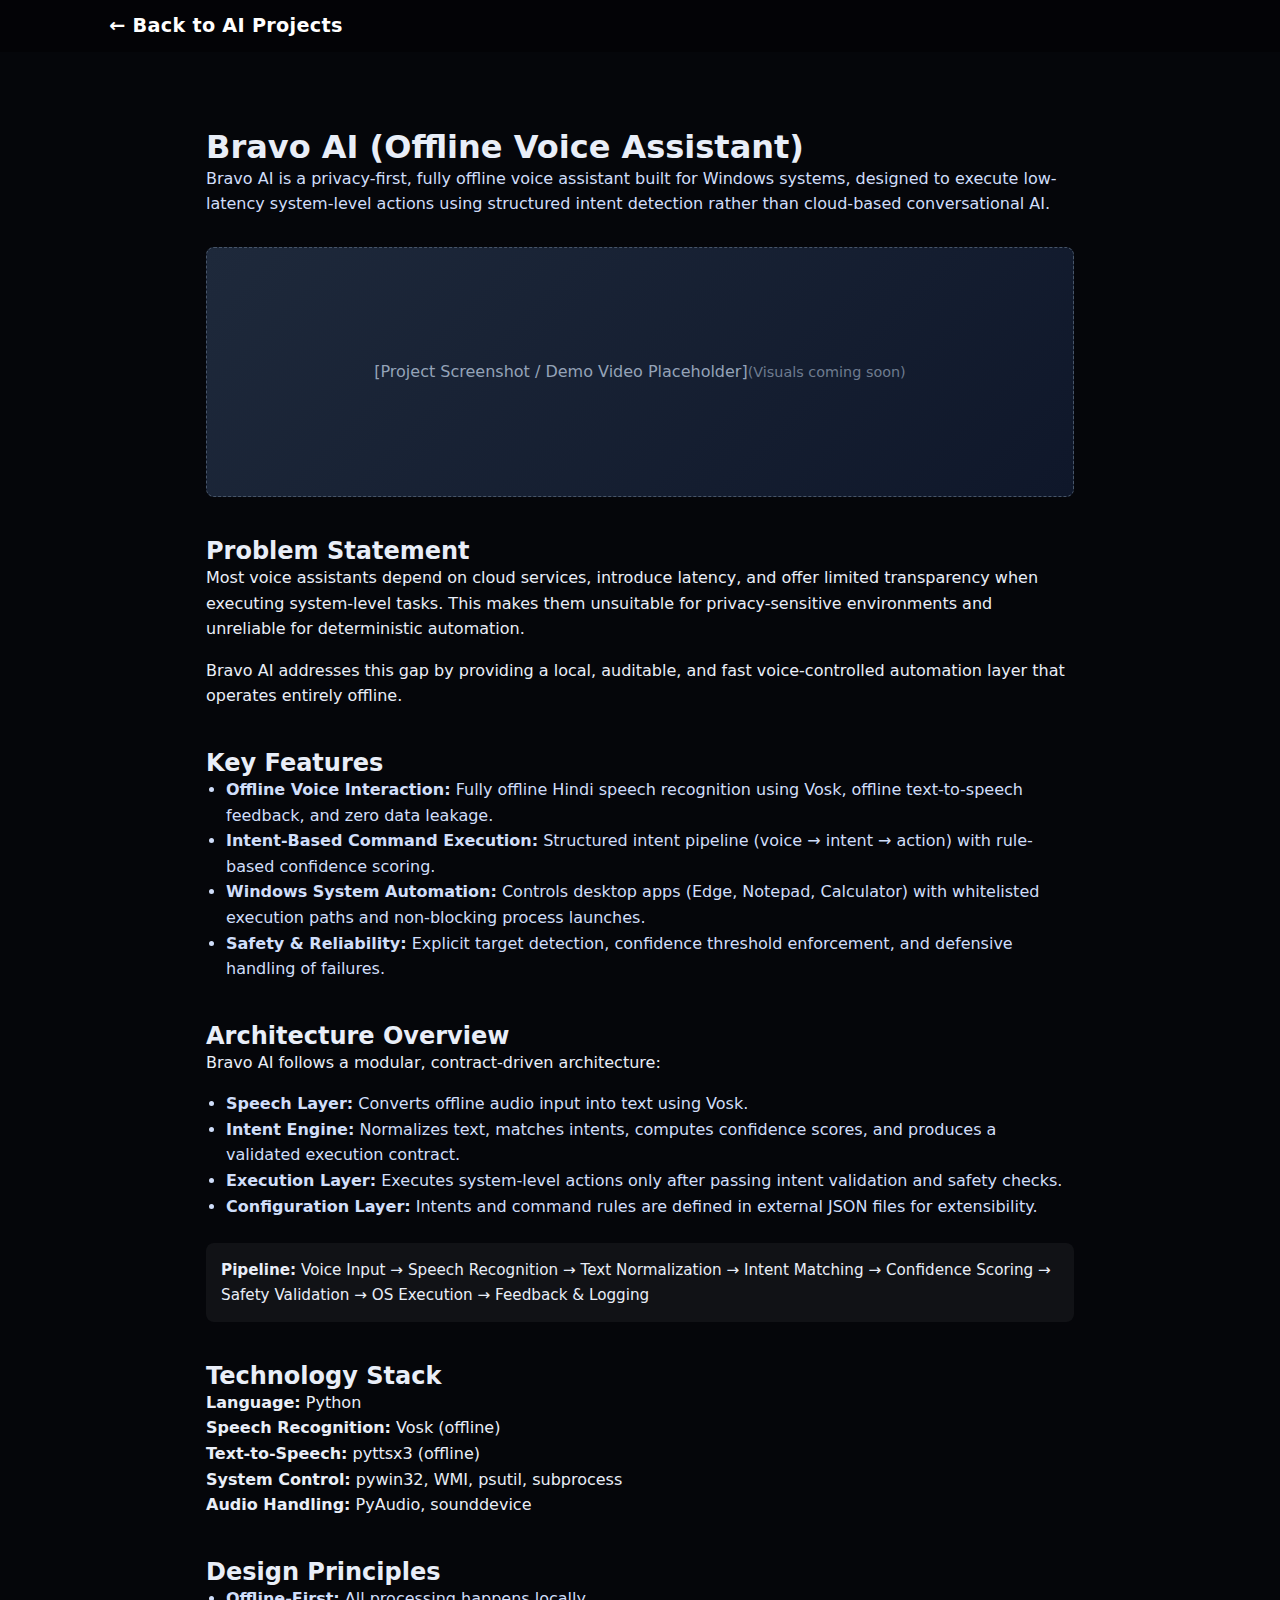
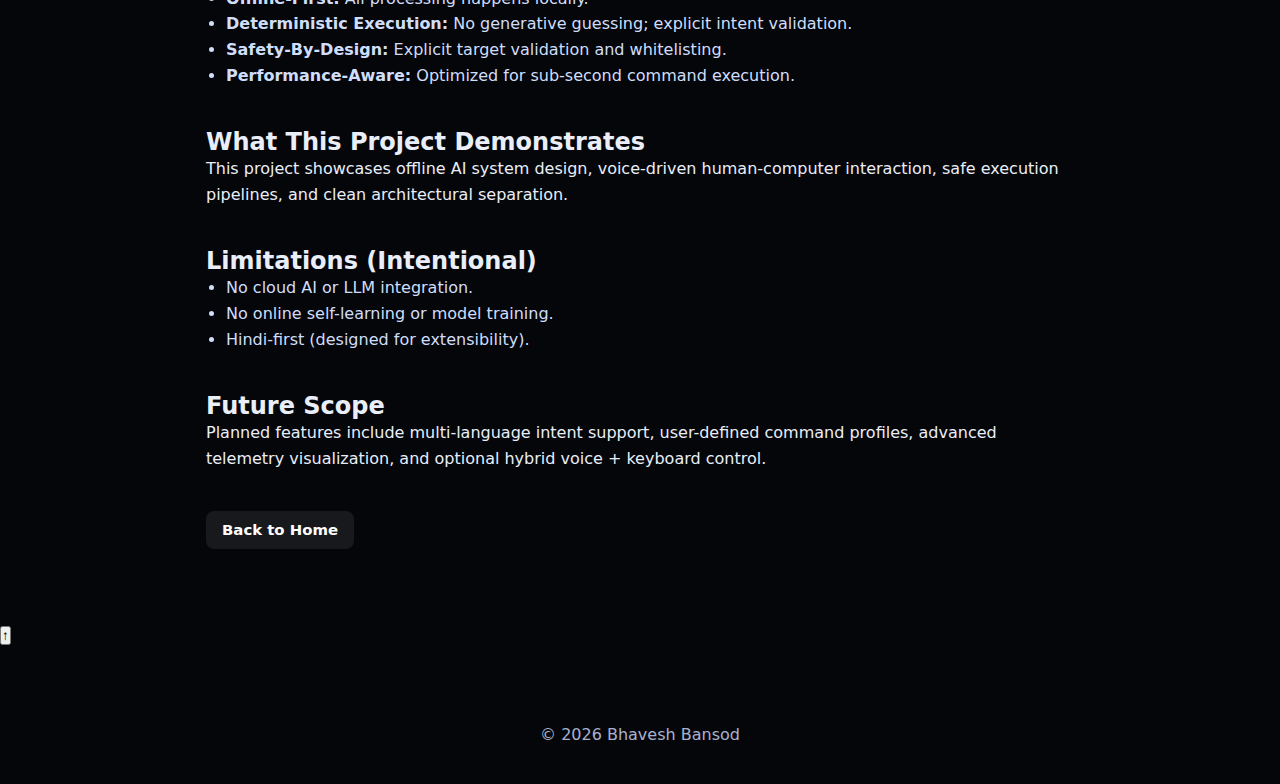
<file: BravoAi.html>
<!doctype html>
<html lang="en">
<head>
  <meta charset="utf-8" />
  <meta name="viewport" content="width=device-width,initial-scale=1" />
  <title>Bravo AI - Project Details</title>
  <link rel="stylesheet" href="index.css" />
</head>
<body>
  <!-- Preloader -->
  <div id="preloader"><div class="spinner"></div></div>

  <header class="site-header" style="position:static;backdrop-filter:none;">
    <nav class="navbar" style="max-width:1100px;margin:0 auto;">
      <a class="brand" href="index.html#ai">← Back to AI Projects</a>
    </nav>
  </header>

  <main style="max-width:900px;margin:60px auto;padding:1rem;">
    <h1>Bravo AI (Offline Voice Assistant)</h1>
    <p style="color:#d0defa; margin-bottom:30px; line-height:1.6;">
      Bravo AI is a privacy-first, fully offline voice assistant built for Windows systems, designed to execute low-latency system-level actions using structured intent detection rather than cloud-based conversational AI.
    </p>

    <!-- Image Placeholder -->
    <div style="width:100%; height:250px; background:linear-gradient(135deg, #1e293b, #0f172a); border-radius:8px; display:flex; align-items:center; justify-content:center; color:#94a3b8; margin-bottom:40px; border: 1px dashed #475569; text-align:center; padding:20px;">
      [Project Screenshot / Demo Video Placeholder]<br>
      <span style="font-size:0.9rem; opacity:0.7;">(Visuals coming soon)</span>
    </div>

    <section style="margin-bottom:40px;">
      <h2>Problem Statement</h2>
      <p style="line-height:1.6;">
        Most voice assistants depend on cloud services, introduce latency, and offer limited transparency when executing system-level tasks. This makes them unsuitable for privacy-sensitive environments and unreliable for deterministic automation.
      </p>
      <p style="margin-top:1rem; line-height:1.6;">
        Bravo AI addresses this gap by providing a local, auditable, and fast voice-controlled automation layer that operates entirely offline.
      </p>
    </section>

    <section style="margin-bottom:40px;">
      <h2>Key Features</h2>
      <ul style="margin-left:20px; line-height:1.6; color:#d0defa;">
        <li><strong>Offline Voice Interaction:</strong> Fully offline Hindi speech recognition using Vosk, offline text-to-speech feedback, and zero data leakage.</li>
        <li><strong>Intent-Based Command Execution:</strong> Structured intent pipeline (voice → intent → action) with rule-based confidence scoring.</li>
        <li><strong>Windows System Automation:</strong> Controls desktop apps (Edge, Notepad, Calculator) with whitelisted execution paths and non-blocking process launches.</li>
        <li><strong>Safety & Reliability:</strong> Explicit target detection, confidence threshold enforcement, and defensive handling of failures.</li>
      </ul>
    </section>

    <section style="margin-bottom:40px;">
      <h2>Architecture Overview</h2>
      <p style="margin-bottom:1rem; line-height:1.6;">
        Bravo AI follows a modular, contract-driven architecture:
      </p>
      <ul style="margin-left:20px; margin-bottom:1.5rem; line-height:1.6; color:#d0defa;">
        <li><strong>Speech Layer:</strong> Converts offline audio input into text using Vosk.</li>
        <li><strong>Intent Engine:</strong> Normalizes text, matches intents, computes confidence scores, and produces a validated execution contract.</li>
        <li><strong>Execution Layer:</strong> Executes system-level actions only after passing intent validation and safety checks.</li>
        <li><strong>Configuration Layer:</strong> Intents and command rules are defined in external JSON files for extensibility.</li>
      </ul>
      <div style="padding:15px; background:rgba(255,255,255,0.05); border-radius:8px; font-size:0.95rem; line-height:1.6;">
        <strong>Pipeline:</strong> Voice Input → Speech Recognition → Text Normalization → Intent Matching → Confidence Scoring → Safety Validation → OS Execution → Feedback & Logging
      </div>
    </section>

    <section style="margin-bottom:40px;">
      <h2>Technology Stack</h2>
      <p style="line-height:1.6;">
        <strong>Language:</strong> Python<br>
        <strong>Speech Recognition:</strong> Vosk (offline)<br>
        <strong>Text-to-Speech:</strong> pyttsx3 (offline)<br>
        <strong>System Control:</strong> pywin32, WMI, psutil, subprocess<br>
        <strong>Audio Handling:</strong> PyAudio, sounddevice
      </p>
    </section>

    <section style="margin-bottom:40px;">
      <h2>Design Principles</h2>
      <ul style="margin-left:20px; line-height:1.6; color:#d0defa;">
        <li><strong>Offline-First:</strong> All processing happens locally.</li>
        <li><strong>Deterministic Execution:</strong> No generative guessing; explicit intent validation.</li>
        <li><strong>Safety-By-Design:</strong> Explicit target validation and whitelisting.</li>
        <li><strong>Performance-Aware:</strong> Optimized for sub-second command execution.</li>
      </ul>
    </section>

    <section style="margin-bottom:40px;">
      <h2>What This Project Demonstrates</h2>
      <p style="line-height:1.6;">
        This project showcases offline AI system design, voice-driven human-computer interaction, safe execution pipelines, and clean architectural separation.
      </p>
    </section>

    <section style="margin-bottom:40px;">
      <h2>Limitations (Intentional)</h2>
      <ul style="margin-left:20px; line-height:1.6; color:#d0defa;">
        <li>No cloud AI or LLM integration.</li>
        <li>No online self-learning or model training.</li>
        <li>Hindi-first (designed for extensibility).</li>
      </ul>
    </section>

    <section>
      <h2>Future Scope</h2>
      <p style="line-height:1.6;">
        Planned features include multi-language intent support, user-defined command profiles, advanced telemetry visualization, and optional hybrid voice + keyboard control.
      </p>
    </section>

    <p style="margin-top:40px;">
      <a class="btn" href="index.html#ai">Back to Home</a>
    </p>
  </main>

  <!-- Scroll to Top Button -->
  <button id="scrollTopBtn" aria-label="Scroll to top">↑</button>

  <footer class="site-footer" style="margin-top:40px;">
    <p>© <span id="year"></span> Bhavesh Bansod</p>
  </footer>

  <script>
    document.getElementById('year').textContent = new Date().getFullYear();

    // Preloader & Scroll Logic
    const preloader = document.getElementById('preloader');
    const scrollTopBtn = document.getElementById('scrollTopBtn');

    window.addEventListener('load', () => preloader.classList.add('hidden'));

    window.addEventListener('scroll', () => {
      if (window.scrollY > 300) scrollTopBtn.classList.add('show');
      else scrollTopBtn.classList.remove('show');
    });
    scrollTopBtn.addEventListener('click', () => window.scrollTo({ top: 0, behavior: 'smooth' }));

    // Smooth Transition
    document.querySelectorAll('a').forEach(link => {
      link.addEventListener('click', e => {
        const href = link.getAttribute('href');
        if (href && !href.startsWith('#') && !href.startsWith('mailto:') && link.target !== '_blank') {
          e.preventDefault();
          preloader.classList.remove('hidden');
          setTimeout(() => { window.location.href = href; }, 400);
        }
      });
    });
  </script>
</body>
</html>
</file>
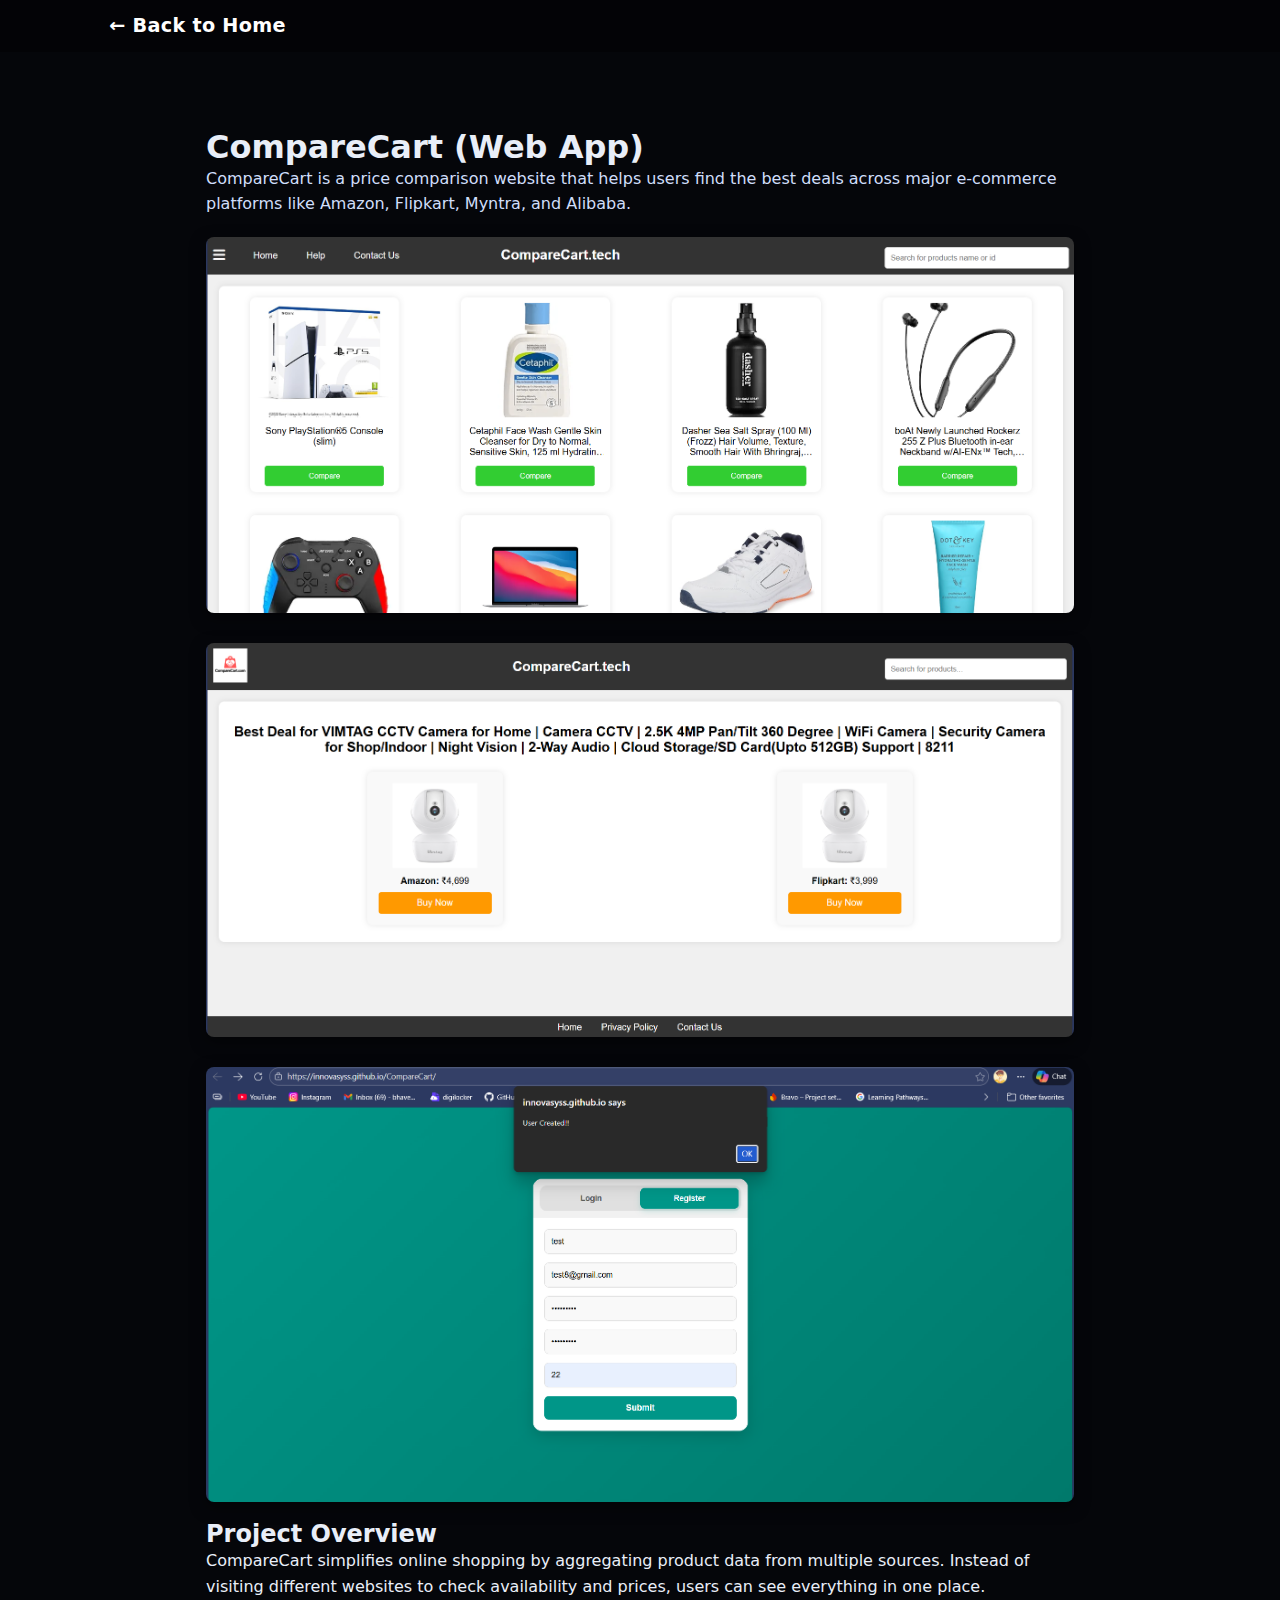
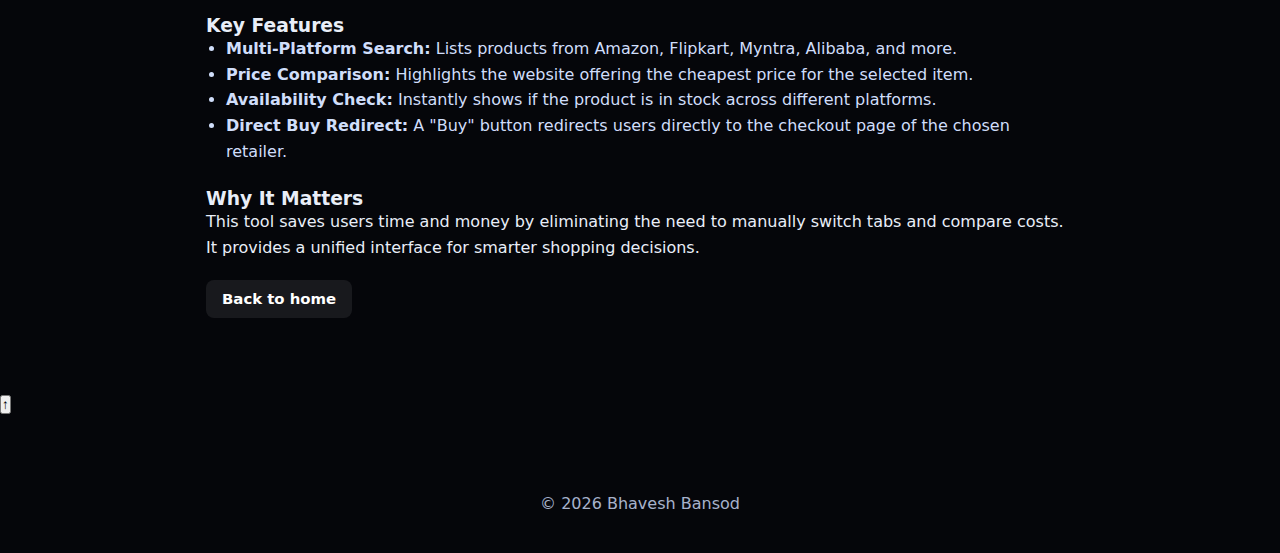
<file: CompareCart.html>
<!doctype html>
<html lang="en">
<head>
  <meta charset="utf-8" />
  <meta name="viewport" content="width=device-width,initial-scale=1" />
  <title>CompareCart - Project Details</title>
  <link rel="stylesheet" href="index.css" />
</head>
<body>
  <!-- Preloader -->
  <div id="preloader"><div class="spinner"></div></div>

  <header class="site-header" style="position:static;backdrop-filter:none;">
    <nav class="navbar" style="max-width:1100px;margin:0 auto;">
      <a class="brand" href="index.html">← Back to Home</a>
    </nav>
  </header>

  <main style="max-width:900px;margin:60px auto;padding:1rem;">
    <h1>CompareCart (Web App)</h1>
    <p style="color:#d0defa; margin-bottom:20px; line-height:1.6;">CompareCart is a price comparison website that helps users find the best deals across major e-commerce platforms like Amazon, Flipkart, Myntra, and Alibaba.</p>

    <div style="display:flex;flex-direction:column;gap:30px;margin-top:20px;">
      <img src="images/Compare1.png" alt="Search Dashboard" style="width:100%;height:auto;border-radius:8px;box-shadow:0 5px 15px rgba(0,0,0,0.5);" />
      <img src="images/Compare2.png" alt="Price Comparison" style="width:100%;height:auto;border-radius:8px;box-shadow:0 5px 15px rgba(0,0,0,0.5);" />
      <img src="images/Compare3.png" alt="Direct Buy" style="width:100%;height:auto;border-radius:8px;box-shadow:0 5px 15px rgba(0,0,0,0.5);" />
    </div>

    <section style="margin-top:18px;">
      <h2>Project Overview</h2>
      <p style="margin-bottom:1rem; line-height:1.6;">
        CompareCart simplifies online shopping by aggregating product data from multiple sources. Instead of visiting different websites to check availability and prices, users can see everything in one place.
      </p>

      <h3>Key Features</h3>
      <ul style="margin-left:20px; margin-bottom:1.5rem; line-height:1.6; color:#d0defa;">
        <li><strong>Multi-Platform Search:</strong> Lists products from Amazon, Flipkart, Myntra, Alibaba, and more.</li>
        <li><strong>Price Comparison:</strong> Highlights the website offering the cheapest price for the selected item.</li>
        <li><strong>Availability Check:</strong> Instantly shows if the product is in stock across different platforms.</li>
        <li><strong>Direct Buy Redirect:</strong> A "Buy" button redirects users directly to the checkout page of the chosen retailer.</li>
      </ul>

      <h3>Why It Matters</h3>
      <p style="line-height:1.6;">
        This tool saves users time and money by eliminating the need to manually switch tabs and compare costs. It provides a unified interface for smarter shopping decisions.
      </p>
    </section>

    <p style="margin-top:20px;">
      <a class="btn" href="index.html">Back to home</a>
    </p>
  </main>

  <!-- Scroll to Top Button -->
  <button id="scrollTopBtn" aria-label="Scroll to top">↑</button>

  <footer class="site-footer" style="margin-top:40px;">
    <p>© <span id="year2"></span> Bhavesh Bansod</p>
  </footer>

  <script>
    document.getElementById('year2').textContent = new Date().getFullYear();

    // Preloader & Scroll Logic
    const preloader = document.getElementById('preloader');
    const scrollTopBtn = document.getElementById('scrollTopBtn');

    window.addEventListener('load', () => preloader.classList.add('hidden'));

    window.addEventListener('scroll', () => {
      if (window.scrollY > 300) scrollTopBtn.classList.add('show');
      else scrollTopBtn.classList.remove('show');
    });
    scrollTopBtn.addEventListener('click', () => window.scrollTo({ top: 0, behavior: 'smooth' }));

    // Smooth Transition
    document.querySelectorAll('a').forEach(link => {
      link.addEventListener('click', e => {
        const href = link.getAttribute('href');
        if (href && !href.startsWith('#') && !href.startsWith('mailto:') && link.target !== '_blank') {
          e.preventDefault();
          preloader.classList.remove('hidden');
          setTimeout(() => { window.location.href = href; }, 400);
        }
      });
    });
  </script>
</body>
</html>
</file>
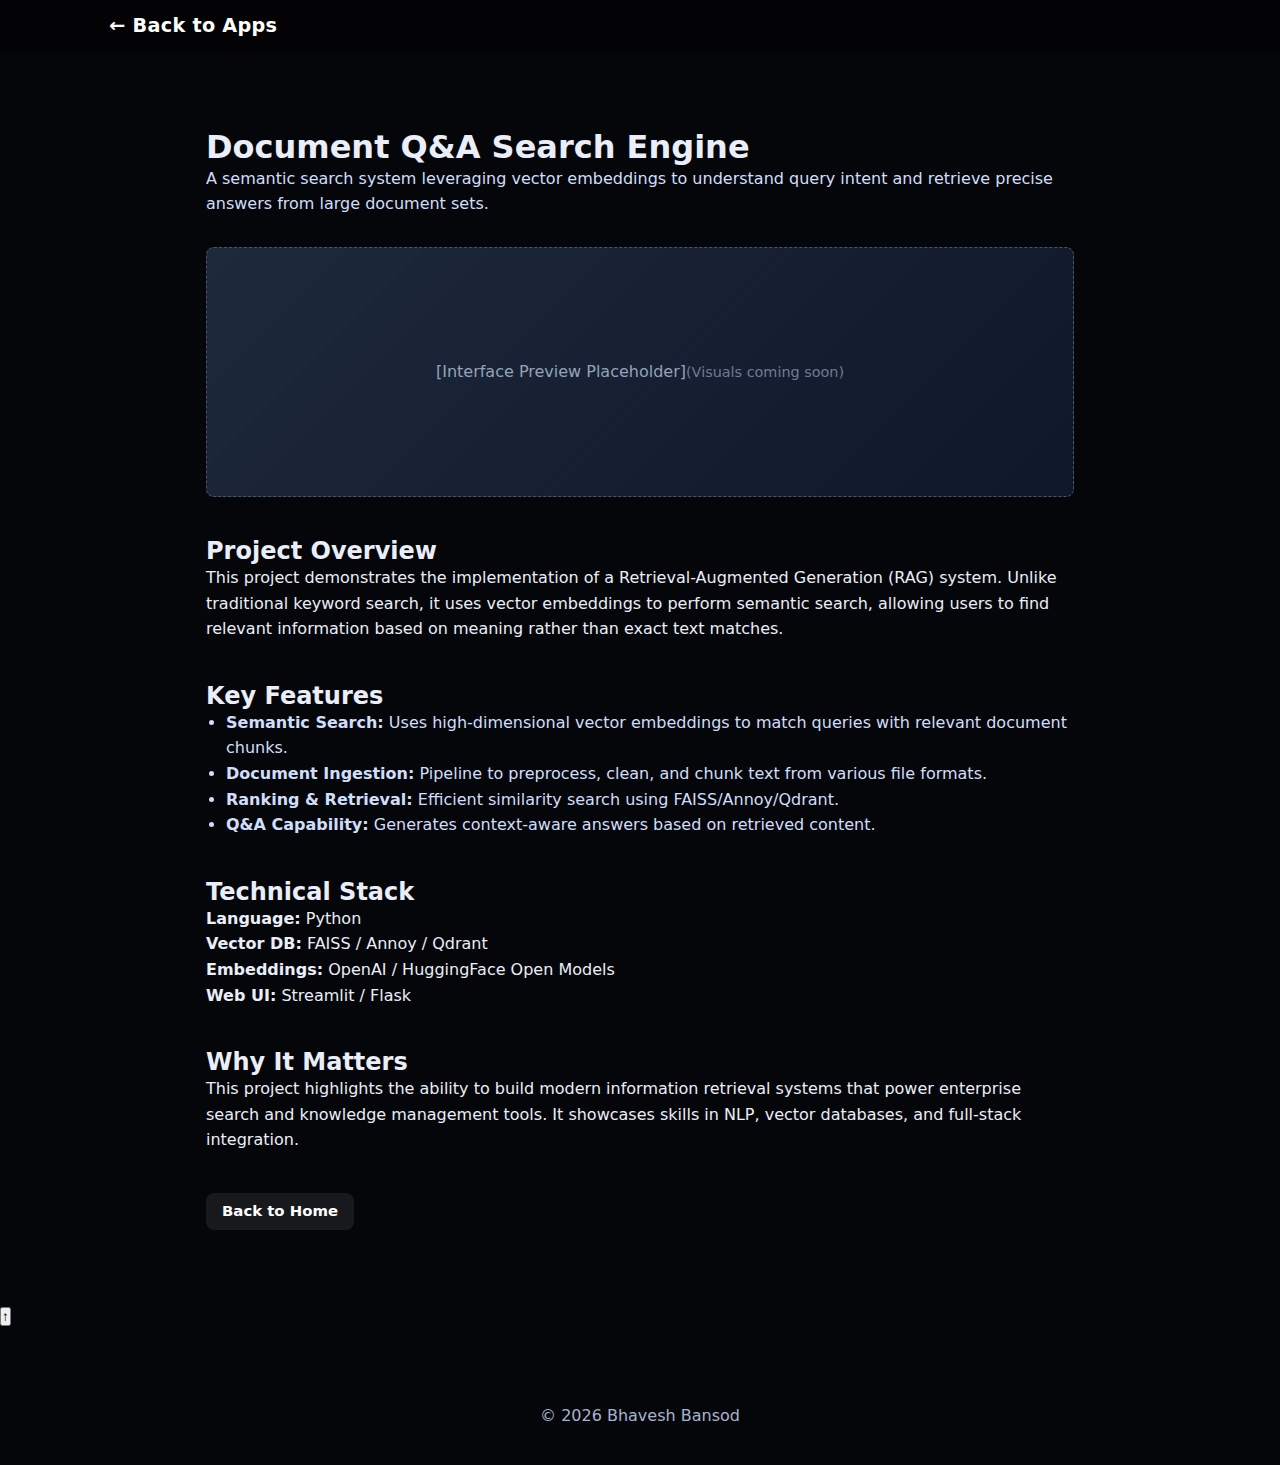
<file: DocumentSE.html>
<!doctype html>
<html lang="en">
<head>
  <meta charset="utf-8" />
  <meta name="viewport" content="width=device-width,initial-scale=1" />
  <title>Document Q&A - Project Details</title>
  <link rel="stylesheet" href="index.css" />
</head>
<body>
  <!-- Preloader -->
  <div id="preloader"><div class="spinner"></div></div>

  <header class="site-header" style="position:static;backdrop-filter:none;">
    <nav class="navbar" style="max-width:1100px;margin:0 auto;">
      <a class="brand" href="index.html#apps">← Back to Apps</a>
    </nav>
  </header>

  <main style="max-width:900px;margin:60px auto;padding:1rem;">
    <h1>Document Q&A Search Engine</h1>
    <p style="color:#d0defa; margin-bottom:30px; line-height:1.6;">
      A semantic search system leveraging vector embeddings to understand query intent and retrieve precise answers from large document sets.
    </p>

    <!-- Image Placeholder -->
    <div style="width:100%; height:250px; background:linear-gradient(135deg, #1e293b, #0f172a); border-radius:8px; display:flex; align-items:center; justify-content:center; color:#94a3b8; margin-bottom:40px; border: 1px dashed #475569; text-align:center; padding:20px;">
      [Interface Preview Placeholder]<br>
      <span style="font-size:0.9rem; opacity:0.7;">(Visuals coming soon)</span>
    </div>

    <section style="margin-bottom:40px;">
      <h2>Project Overview</h2>
      <p style="line-height:1.6;">
        This project demonstrates the implementation of a Retrieval-Augmented Generation (RAG) system. Unlike traditional keyword search, it uses vector embeddings to perform semantic search, allowing users to find relevant information based on meaning rather than exact text matches.
      </p>
    </section>

    <section style="margin-bottom:40px;">
      <h2>Key Features</h2>
      <ul style="margin-left:20px; line-height:1.6; color:#d0defa;">
        <li><strong>Semantic Search:</strong> Uses high-dimensional vector embeddings to match queries with relevant document chunks.</li>
        <li><strong>Document Ingestion:</strong> Pipeline to preprocess, clean, and chunk text from various file formats.</li>
        <li><strong>Ranking & Retrieval:</strong> Efficient similarity search using FAISS/Annoy/Qdrant.</li>
        <li><strong>Q&A Capability:</strong> Generates context-aware answers based on retrieved content.</li>
      </ul>
    </section>

    <section style="margin-bottom:40px;">
      <h2>Technical Stack</h2>
      <p style="line-height:1.6;">
        <strong>Language:</strong> Python<br>
        <strong>Vector DB:</strong> FAISS / Annoy / Qdrant<br>
        <strong>Embeddings:</strong> OpenAI / HuggingFace Open Models<br>
        <strong>Web UI:</strong> Streamlit / Flask
      </p>
    </section>

    <section style="margin-bottom:40px;">
      <h2>Why It Matters</h2>
      <p style="line-height:1.6;">
        This project highlights the ability to build modern information retrieval systems that power enterprise search and knowledge management tools. It showcases skills in NLP, vector databases, and full-stack integration.
      </p>
    </section>

    <p style="margin-top:40px;">
      <a class="btn" href="index.html#apps">Back to Home</a>
    </p>
  </main>

  <!-- Scroll to Top Button -->
  <button id="scrollTopBtn" aria-label="Scroll to top">↑</button>

  <footer class="site-footer" style="margin-top:40px;">
    <p>© <span id="year"></span> Bhavesh Bansod</p>
  </footer>

  <script>
    document.getElementById('year').textContent = new Date().getFullYear();

    // Preloader & Scroll Logic
    const preloader = document.getElementById('preloader');
    const scrollTopBtn = document.getElementById('scrollTopBtn');

    window.addEventListener('load', () => preloader.classList.add('hidden'));

    window.addEventListener('scroll', () => {
      if (window.scrollY > 300) scrollTopBtn.classList.add('show');
      else scrollTopBtn.classList.remove('show');
    });
    scrollTopBtn.addEventListener('click', () => window.scrollTo({ top: 0, behavior: 'smooth' }));

    // Smooth Transition
    document.querySelectorAll('a').forEach(link => {
      link.addEventListener('click', e => {
        const href = link.getAttribute('href');
        if (href && !href.startsWith('#') && !href.startsWith('mailto:') && link.target !== '_blank') {
          e.preventDefault();
          preloader.classList.remove('hidden');
          setTimeout(() => { window.location.href = href; }, 400);
        }
      });
    });
  </script>
</body>
</html>
</file>
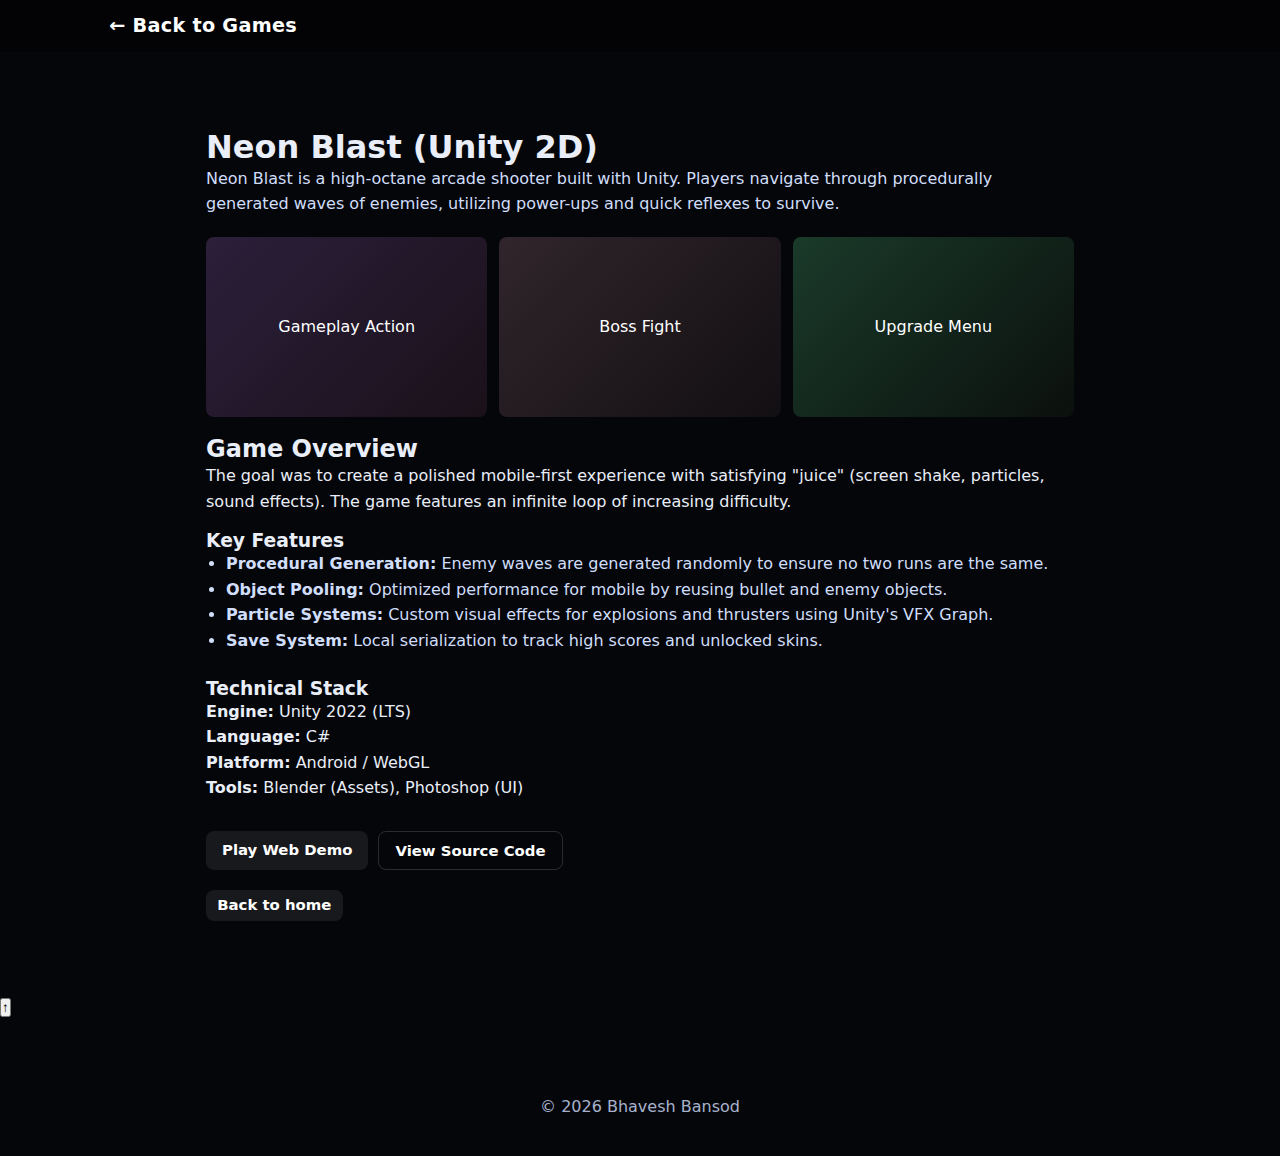
<file: game1.html>
<!doctype html>
<html lang="en">
<head>
  <meta charset="utf-8" />
  <meta name="viewport" content="width=device-width,initial-scale=1" />
  <title>Neon Blast - Game Details</title>
  <link rel="stylesheet" href="index.css" />
</head>
<body>
  <!-- Preloader -->
  <div id="preloader"><div class="spinner"></div></div>

  <header class="site-header" style="position:static;backdrop-filter:none;">
    <nav class="navbar" style="max-width:1100px;margin:0 auto;">
      <a class="brand" href="index.html#games">← Back to Games</a>
    </nav>
  </header>

  <main style="max-width:900px;margin:60px auto;padding:1rem;">
    <h1>Neon Blast (Unity 2D)</h1>
    <p style="color:#d0defa; margin-bottom:20px; line-height:1.6;">Neon Blast is a high-octane arcade shooter built with Unity. Players navigate through procedurally generated waves of enemies, utilizing power-ups and quick reflexes to survive.</p>

    <div style="display:grid;grid-template-columns:repeat(auto-fit,minmax(240px,1fr));gap:12px;margin-top:14px;">
      <div style="height:180px;border-radius:8px;background:linear-gradient(135deg,#2b1f3a,#1a111a);display:flex;align-items:center;justify-content:center;color:#fff">Gameplay Action</div>
      <div style="height:180px;border-radius:8px;background:linear-gradient(135deg,#30252b,#120f12);display:flex;align-items:center;justify-content:center;color:#fff">Boss Fight</div>
      <div style="height:180px;border-radius:8px;background:linear-gradient(135deg,#1a3a2a,#0b100d);display:flex;align-items:center;justify-content:center;color:#fff">Upgrade Menu</div>
    </div>

    <section style="margin-top:18px;">
      <h2>Game Overview</h2>
      <p style="margin-bottom:1rem; line-height:1.6;">
        The goal was to create a polished mobile-first experience with satisfying "juice" (screen shake, particles, sound effects). The game features an infinite loop of increasing difficulty.
      </p>

      <h3>Key Features</h3>
      <ul style="margin-left:20px; margin-bottom:1.5rem; line-height:1.6; color:#d0defa;">
        <li><strong>Procedural Generation:</strong> Enemy waves are generated randomly to ensure no two runs are the same.</li>
        <li><strong>Object Pooling:</strong> Optimized performance for mobile by reusing bullet and enemy objects.</li>
        <li><strong>Particle Systems:</strong> Custom visual effects for explosions and thrusters using Unity's VFX Graph.</li>
        <li><strong>Save System:</strong> Local serialization to track high scores and unlocked skins.</li>
      </ul>

      <h3>Technical Stack</h3>
      <p style="line-height:1.6;">
        <strong>Engine:</strong> Unity 2022 (LTS)<br>
        <strong>Language:</strong> C#<br>
        <strong>Platform:</strong> Android / WebGL<br>
        <strong>Tools:</strong> Blender (Assets), Photoshop (UI)
      </p>
    </section>

    <div style="margin-top:30px; display:flex; gap:10px;">
      <a class="btn" href="#">Play Web Demo</a>
      <a class="btn btn-outline" href="#">View Source Code</a>
    </div>

    <p style="margin-top:20px;">
      <a class="btn btn-small" href="index.html">Back to home</a>
    </p>
  </main>

  <!-- Scroll to Top Button -->
  <button id="scrollTopBtn" aria-label="Scroll to top">↑</button>

  <footer class="site-footer" style="margin-top:40px;">
    <p>© <span id="year"></span> Bhavesh Bansod</p>
  </footer>
  <script>
    document.getElementById('year').textContent = new Date().getFullYear();

    // Preloader & Scroll Logic
    const preloader = document.getElementById('preloader');
    const scrollTopBtn = document.getElementById('scrollTopBtn');

    window.addEventListener('load', () => preloader.classList.add('hidden'));

    window.addEventListener('scroll', () => {
      if (window.scrollY > 300) scrollTopBtn.classList.add('show');
      else scrollTopBtn.classList.remove('show');
    });
    scrollTopBtn.addEventListener('click', () => window.scrollTo({ top: 0, behavior: 'smooth' }));

    // Smooth Transition
    document.querySelectorAll('a').forEach(link => {
      link.addEventListener('click', e => {
        const href = link.getAttribute('href');
        if (href && !href.startsWith('#') && !href.startsWith('mailto:') && link.target !== '_blank') {
          e.preventDefault();
          preloader.classList.remove('hidden');
          setTimeout(() => { window.location.href = href; }, 400);
        }
      });
    });
  </script>
</body>
</html>
</file>
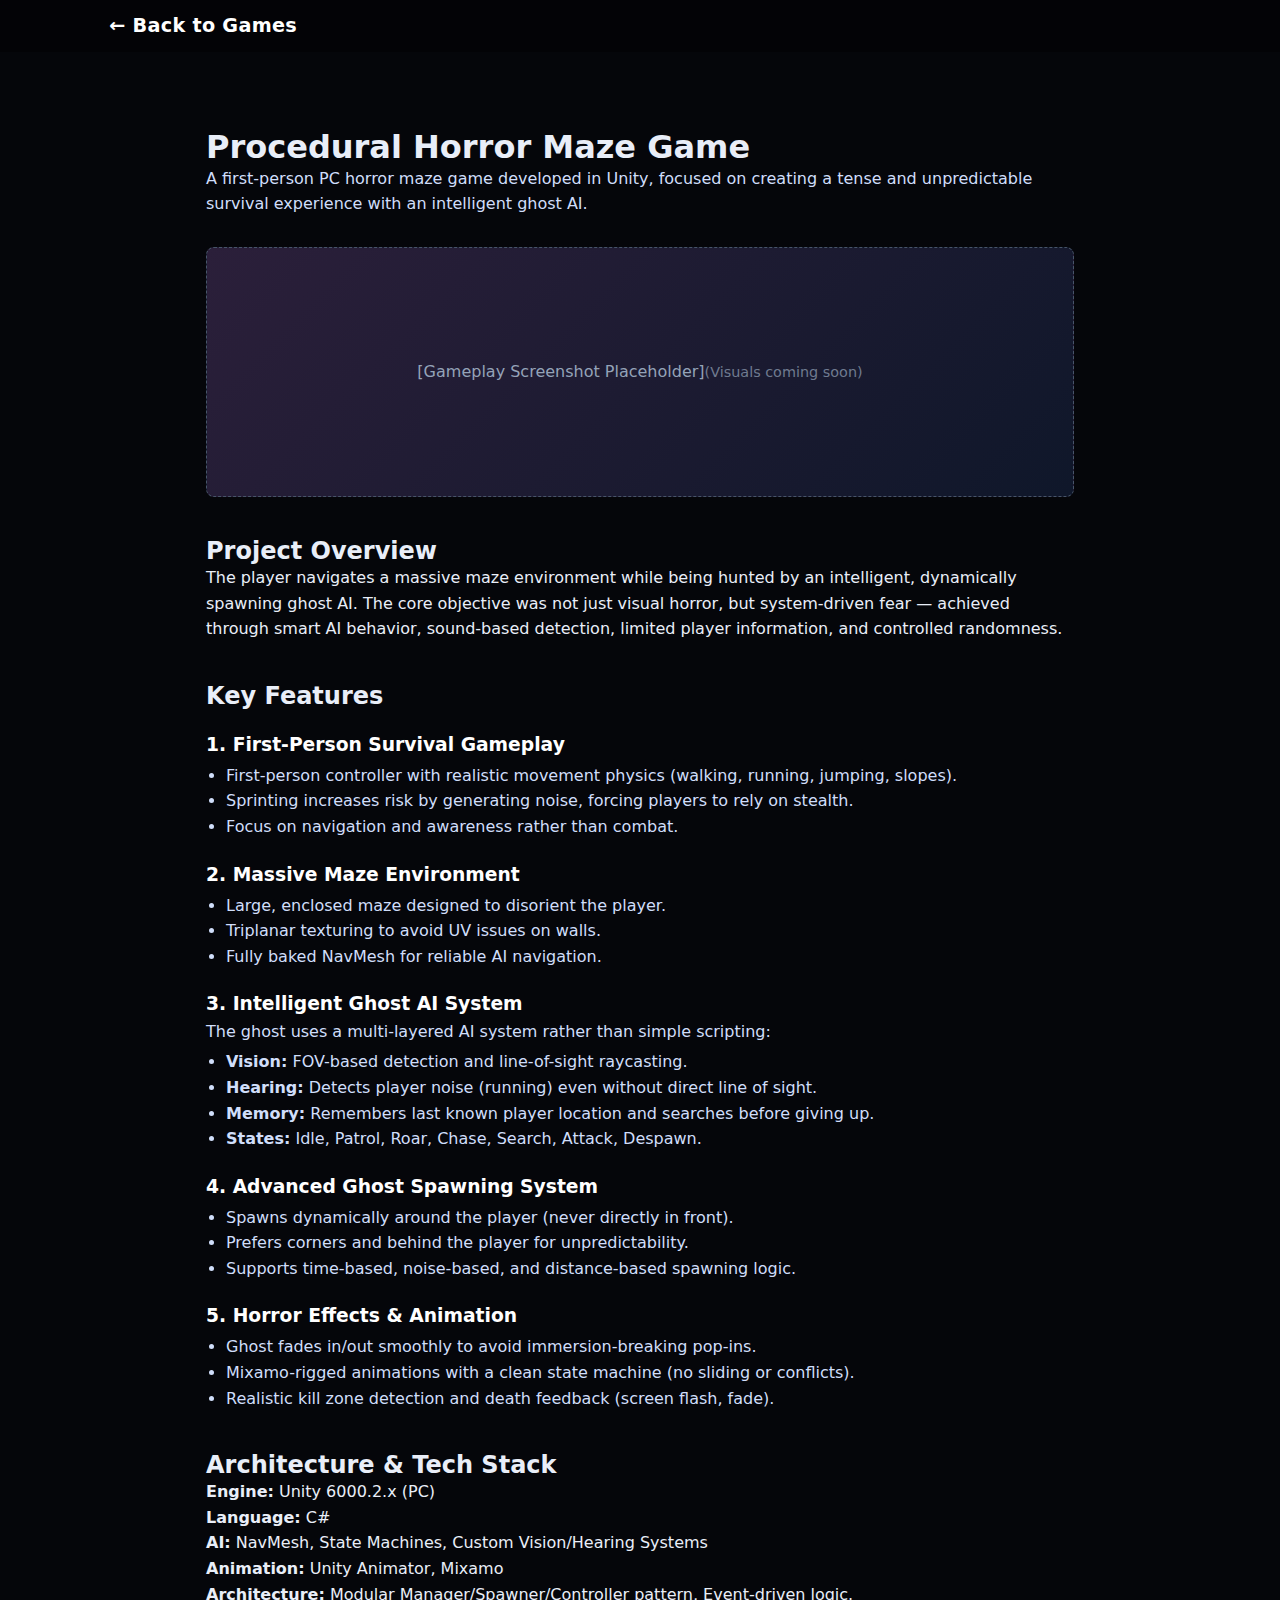
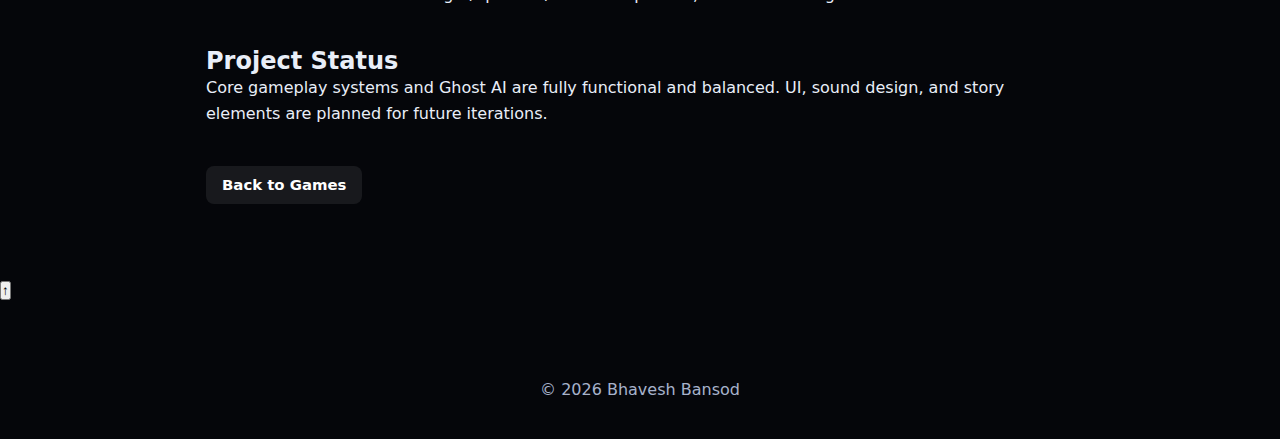
<file: Maze.html>
<!doctype html>
<html lang="en">
<head>
  <meta charset="utf-8" />
  <meta name="viewport" content="width=device-width,initial-scale=1" />
  <title>Maze Horror - Project Details</title>
  <link rel="stylesheet" href="index.css" />
</head>
<body>
  <!-- Preloader -->
  <div id="preloader"><div class="spinner"></div></div>

  <header class="site-header" style="position:static;backdrop-filter:none;">
    <nav class="navbar" style="max-width:1100px;margin:0 auto;">
      <a class="brand" href="index.html#games">← Back to Games</a>
    </nav>
  </header>

  <main style="max-width:900px;margin:60px auto;padding:1rem;">
    <h1>Procedural Horror Maze Game</h1>
    <p style="color:#d0defa; margin-bottom:30px; line-height:1.6;">
      A first-person PC horror maze game developed in Unity, focused on creating a tense and unpredictable survival experience with an intelligent ghost AI.
    </p>

    <!-- Image Placeholder -->
    <div style="width:100%; height:250px; background:linear-gradient(135deg, #2b1f3a, #0f172a); border-radius:8px; display:flex; align-items:center; justify-content:center; color:#94a3b8; margin-bottom:40px; border: 1px dashed #475569; text-align:center; padding:20px;">
      [Gameplay Screenshot Placeholder]<br>
      <span style="font-size:0.9rem; opacity:0.7;">(Visuals coming soon)</span>
    </div>

    <section style="margin-bottom:40px;">
      <h2>Project Overview</h2>
      <p style="line-height:1.6;">
        The player navigates a massive maze environment while being hunted by an intelligent, dynamically spawning ghost AI. The core objective was not just visual horror, but system-driven fear — achieved through smart AI behavior, sound-based detection, limited player information, and controlled randomness.
      </p>
    </section>

    <section style="margin-bottom:40px;">
      <h2>Key Features</h2>
      
      <h3 style="color:#fff; margin-top:1.5rem; margin-bottom:0.5rem;">1. First-Person Survival Gameplay</h3>
      <ul style="margin-left:20px; line-height:1.6; color:#d0defa;">
        <li>First-person controller with realistic movement physics (walking, running, jumping, slopes).</li>
        <li>Sprinting increases risk by generating noise, forcing players to rely on stealth.</li>
        <li>Focus on navigation and awareness rather than combat.</li>
      </ul>

      <h3 style="color:#fff; margin-top:1.5rem; margin-bottom:0.5rem;">2. Massive Maze Environment</h3>
      <ul style="margin-left:20px; line-height:1.6; color:#d0defa;">
        <li>Large, enclosed maze designed to disorient the player.</li>
        <li>Triplanar texturing to avoid UV issues on walls.</li>
        <li>Fully baked NavMesh for reliable AI navigation.</li>
      </ul>

      <h3 style="color:#fff; margin-top:1.5rem; margin-bottom:0.5rem;">3. Intelligent Ghost AI System</h3>
      <p style="color:#d0defa; margin-bottom:0.5rem;">The ghost uses a multi-layered AI system rather than simple scripting:</p>
      <ul style="margin-left:20px; line-height:1.6; color:#d0defa;">
        <li><strong>Vision:</strong> FOV-based detection and line-of-sight raycasting.</li>
        <li><strong>Hearing:</strong> Detects player noise (running) even without direct line of sight.</li>
        <li><strong>Memory:</strong> Remembers last known player location and searches before giving up.</li>
        <li><strong>States:</strong> Idle, Patrol, Roar, Chase, Search, Attack, Despawn.</li>
      </ul>

      <h3 style="color:#fff; margin-top:1.5rem; margin-bottom:0.5rem;">4. Advanced Ghost Spawning System</h3>
      <ul style="margin-left:20px; line-height:1.6; color:#d0defa;">
        <li>Spawns dynamically around the player (never directly in front).</li>
        <li>Prefers corners and behind the player for unpredictability.</li>
        <li>Supports time-based, noise-based, and distance-based spawning logic.</li>
      </ul>

      <h3 style="color:#fff; margin-top:1.5rem; margin-bottom:0.5rem;">5. Horror Effects & Animation</h3>
      <ul style="margin-left:20px; line-height:1.6; color:#d0defa;">
        <li>Ghost fades in/out smoothly to avoid immersion-breaking pop-ins.</li>
        <li>Mixamo-rigged animations with a clean state machine (no sliding or conflicts).</li>
        <li>Realistic kill zone detection and death feedback (screen flash, fade).</li>
      </ul>
    </section>

    <section style="margin-bottom:40px;">
      <h2>Architecture & Tech Stack</h2>
      <p style="line-height:1.6;">
        <strong>Engine:</strong> Unity 6000.2.x (PC)<br>
        <strong>Language:</strong> C#<br>
        <strong>AI:</strong> NavMesh, State Machines, Custom Vision/Hearing Systems<br>
        <strong>Animation:</strong> Unity Animator, Mixamo<br>
        <strong>Architecture:</strong> Modular Manager/Spawner/Controller pattern, Event-driven logic.
      </p>
    </section>

    <section style="margin-bottom:40px;">
      <h2>Project Status</h2>
      <p style="line-height:1.6;">
        Core gameplay systems and Ghost AI are fully functional and balanced. UI, sound design, and story elements are planned for future iterations.
      </p>
    </section>

    <p style="margin-top:40px;">
      <a class="btn" href="index.html#games">Back to Games</a>
    </p>
  </main>

  <!-- Scroll to Top Button -->
  <button id="scrollTopBtn" aria-label="Scroll to top">↑</button>

  <footer class="site-footer" style="margin-top:40px;">
    <p>© <span id="year"></span> Bhavesh Bansod</p>
  </footer>

  <script>
    document.getElementById('year').textContent = new Date().getFullYear();

    // Preloader & Scroll Logic
    const preloader = document.getElementById('preloader');
    const scrollTopBtn = document.getElementById('scrollTopBtn');

    window.addEventListener('load', () => preloader.classList.add('hidden'));

    window.addEventListener('scroll', () => {
      if (window.scrollY > 300) scrollTopBtn.classList.add('show');
      else scrollTopBtn.classList.remove('show');
    });
    scrollTopBtn.addEventListener('click', () => window.scrollTo({ top: 0, behavior: 'smooth' }));

    // Smooth Transition
    document.querySelectorAll('a').forEach(link => {
      link.addEventListener('click', e => {
        const href = link.getAttribute('href');
        if (href && !href.startsWith('#') && !href.startsWith('mailto:') && link.target !== '_blank') {
          e.preventDefault();
          preloader.classList.remove('hidden');
          setTimeout(() => { window.location.href = href; }, 400);
        }
      });
    });
  </script>
</body>
</html>
</file>
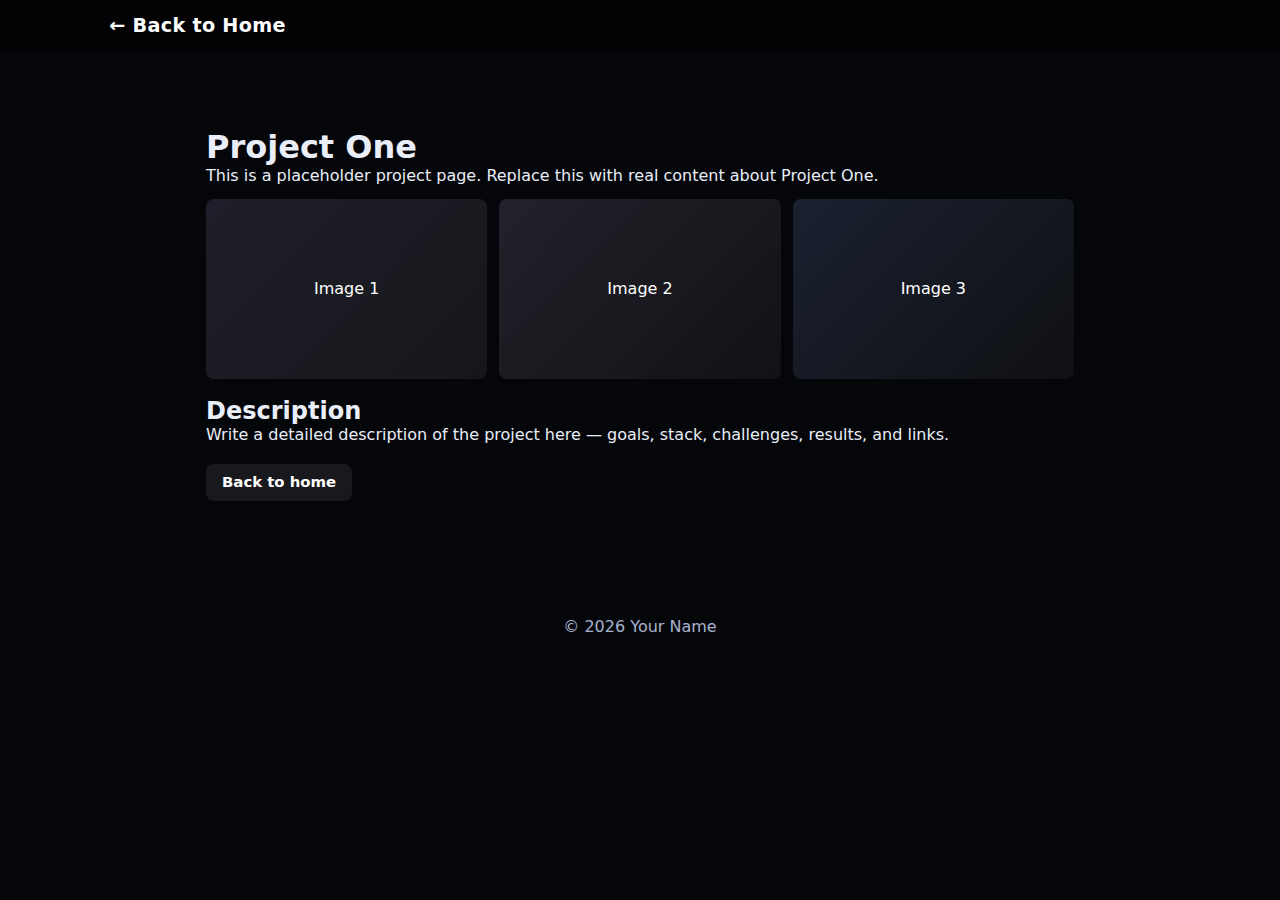
<file: project1.html>
<!doctype html>
<html lang="en">
<head>
  <meta charset="utf-8" />
  <meta name="viewport" content="width=device-width,initial-scale=1" />
  <title>Project One</title>
  <link rel="stylesheet" href="index.css" />
</head>
<body>
  <header class="site-header" style="position:static;backdrop-filter:none;">
    <nav class="navbar" style="max-width:1100px;margin:0 auto;">
      <a class="brand" href="index.html">← Back to Home</a>
    </nav>
  </header>

  <main style="max-width:900px;margin:60px auto;padding:1rem;">
    <h1>Project One</h1>
    <p>This is a placeholder project page. Replace this with real content about Project One.</p>

    <div style="display:grid;grid-template-columns:repeat(auto-fit,minmax(240px,1fr));gap:12px;margin-top:14px;">
      <div style="height:180px;border-radius:8px;background:linear-gradient(135deg,#1f1f2b,#16161a);display:flex;align-items:center;justify-content:center;color:#fff">Image 1</div>
      <div style="height:180px;border-radius:8px;background:linear-gradient(135deg,#23212b,#111214);display:flex;align-items:center;justify-content:center;color:#fff">Image 2</div>
      <div style="height:180px;border-radius:8px;background:linear-gradient(135deg,#1a2130,#0f1013);display:flex;align-items:center;justify-content:center;color:#fff">Image 3</div>
    </div>

    <section style="margin-top:18px;">
      <h2>Description</h2>
      <p>Write a detailed description of the project here — goals, stack, challenges, results, and links.</p>
    </section>

    <p style="margin-top:20px;">
      <a class="btn" href="index.html">Back to home</a>
    </p>
  </main>

  <footer class="site-footer" style="margin-top:40px;">
    <p>© <span id="year1"></span> Your Name</p>
  </footer>

  <script>
    document.getElementById('year1').textContent = new Date().getFullYear();
  </script>
</body>
</html>
</file>
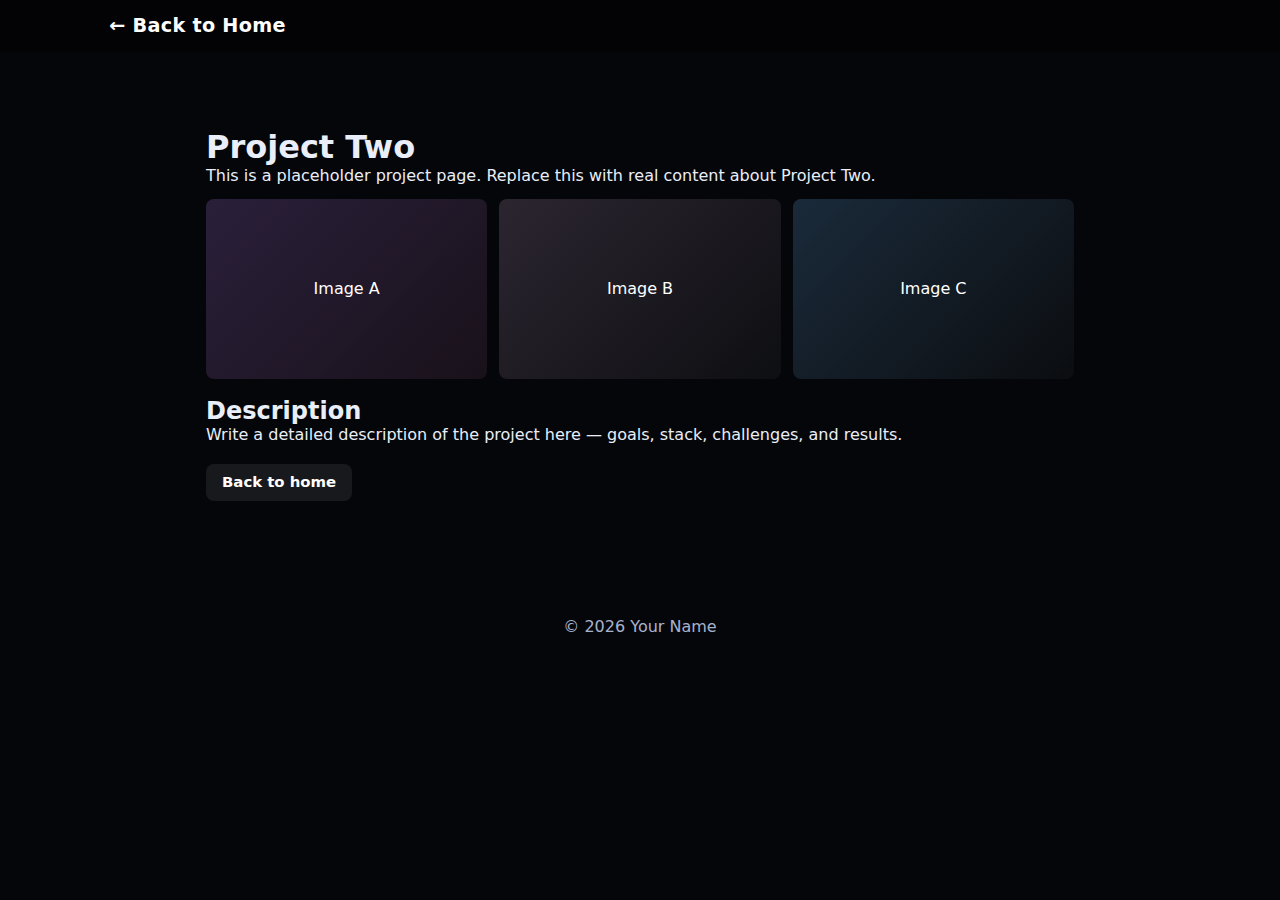
<file: project2.html>
<!doctype html>
<html lang="en">
<head>
  <meta charset="utf-8" />
  <meta name="viewport" content="width=device-width,initial-scale=1" />
  <title>Project Two</title>
  <link rel="stylesheet" href="index.css" />
</head>
<body>
  <header class="site-header" style="position:static;backdrop-filter:none;">
    <nav class="navbar" style="max-width:1100px;margin:0 auto;">
      <a class="brand" href="index.html">← Back to Home</a>
    </nav>
  </header>

  <main style="max-width:900px;margin:60px auto;padding:1rem;">
    <h1>Project Two</h1>
    <p>This is a placeholder project page. Replace this with real content about Project Two.</p>

    <div style="display:grid;grid-template-columns:repeat(auto-fit,minmax(240px,1fr));gap:12px;margin-top:14px;">
      <div style="height:180px;border-radius:8px;background:linear-gradient(135deg,#2a1f3a,#19111a);display:flex;align-items:center;justify-content:center;color:#fff">Image A</div>
      <div style="height:180px;border-radius:8px;background:linear-gradient(135deg,#2b2530,#0e0f12);display:flex;align-items:center;justify-content:center;color:#fff">Image B</div>
      <div style="height:180px;border-radius:8px;background:linear-gradient(135deg,#1a2a3a,#0b0d10);display:flex;align-items:center;justify-content:center;color:#fff">Image C</div>
    </div>

    <section style="margin-top:18px;">
      <h2>Description</h2>
      <p>Write a detailed description of the project here — goals, stack, challenges, and results.</p>
    </section>

    <p style="margin-top:20px;">
      <a class="btn" href="index.html">Back to home</a>
    </p>
  </main>

  <footer class="site-footer" style="margin-top:40px;">
    <p>© <span id="year2"></span> Your Name</p>
  </footer>

  <script>
    document.getElementById('year2').textContent = new Date().getFullYear();
  </script>
</body>
</html>
</file>
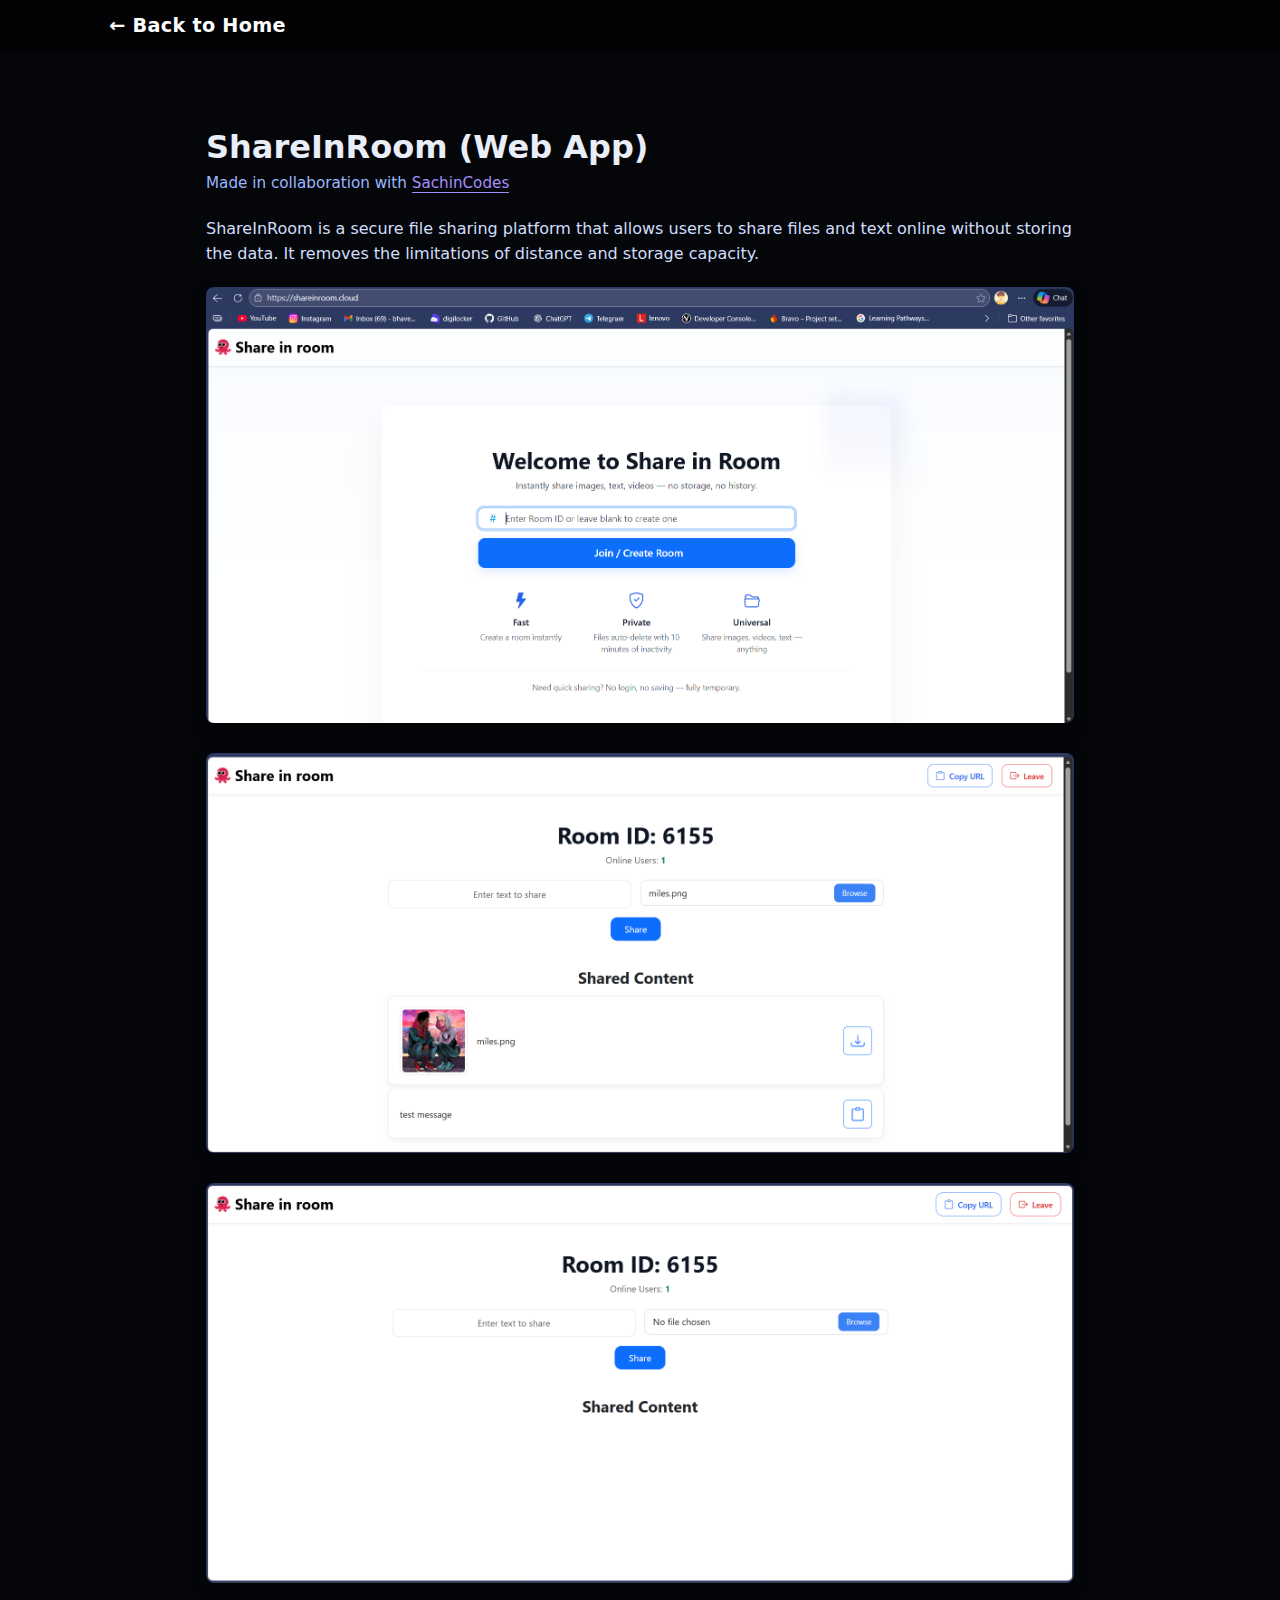
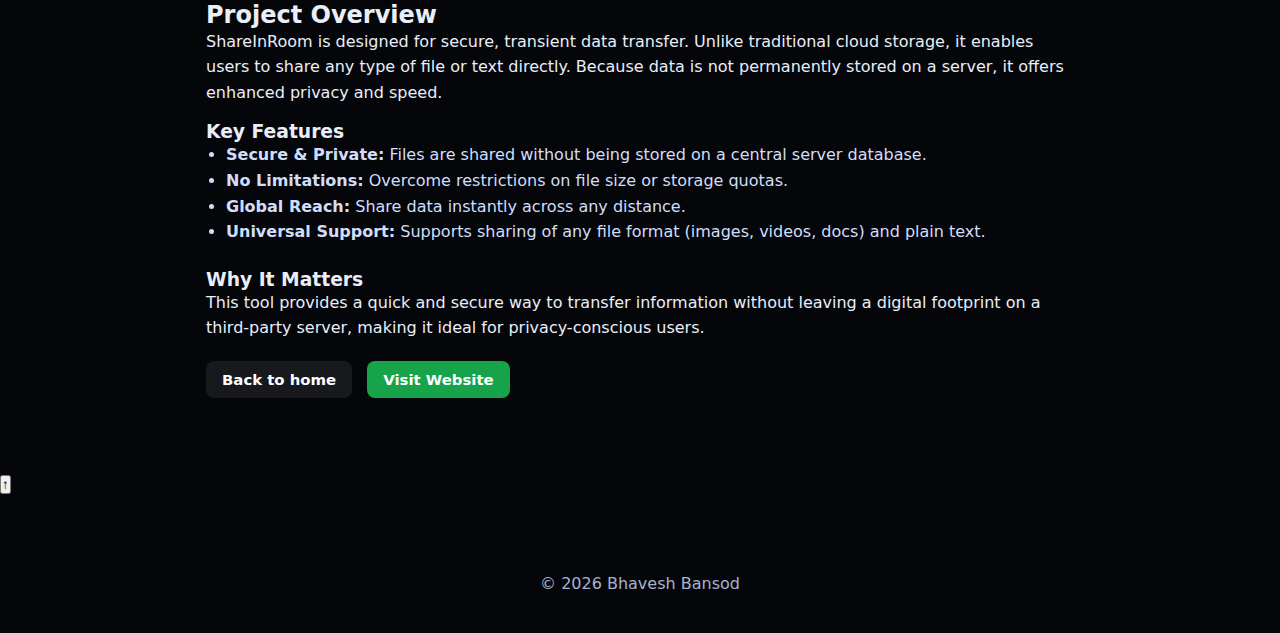
<file: shareinroom.html>
<!doctype html>
<html lang="en">
<head>
  <meta charset="utf-8" />
  <meta name="viewport" content="width=device-width,initial-scale=1" />
  <title>ShareInRoom - Project Details</title>
  <link rel="stylesheet" href="index.css" />
</head>
<body>
  <!-- Preloader -->
  <div id="preloader"><div class="spinner"></div></div>

  <header class="site-header" style="position:static;backdrop-filter:none;">
    <nav class="navbar" style="max-width:1100px;margin:0 auto;">
      <a class="brand" href="index.html">← Back to Home</a>
    </nav>
  </header>

  <main style="max-width:900px;margin:60px auto;padding:1rem;">
    <h1>ShareInRoom (Web App)</h1>
    <p style="margin-top:0.5rem; margin-bottom:1.5rem; color:#9bb8ff; font-size:0.95rem;">
      Made in collaboration with <a href="https://github.com/sachincodes" target="_blank" rel="noopener" style="color:#a78bfa; text-decoration:none; border-bottom:1px solid #a78bfa;">SachinCodes</a>
    </p>
    <p style="color:#d0defa; margin-bottom:20px; line-height:1.6;">ShareInRoom is a secure file sharing platform that allows users to share files and text online without storing the data. It removes the limitations of distance and storage capacity.</p>

    <div style="display:flex;flex-direction:column;gap:30px;margin-top:20px;">
      <img src="images/Shareinroom1.png" alt="ShareInRoom Interface 1" style="width:100%;height:auto;border-radius:8px;box-shadow:0 5px 15px rgba(0,0,0,0.5);" />
      <img src="images/Shareinroom2.png" alt="ShareInRoom Interface 2" style="width:100%;height:auto;border-radius:8px;box-shadow:0 5px 15px rgba(0,0,0,0.5);" />
      <img src="images/Shareinroom3.png" alt="ShareInRoom Interface 3" style="width:100%;height:auto;border-radius:8px;box-shadow:0 5px 15px rgba(0,0,0,0.5);" />
    </div>

    <section style="margin-top:18px;">
      <h2>Project Overview</h2>
      <p style="margin-bottom:1rem; line-height:1.6;">
        ShareInRoom is designed for secure, transient data transfer. Unlike traditional cloud storage, it enables users to share any type of file or text directly. Because data is not permanently stored on a server, it offers enhanced privacy and speed.
      </p>

      <h3>Key Features</h3>
      <ul style="margin-left:20px; margin-bottom:1.5rem; line-height:1.6; color:#d0defa;">
        <li><strong>Secure & Private:</strong> Files are shared without being stored on a central server database.</li>
        <li><strong>No Limitations:</strong> Overcome restrictions on file size or storage quotas.</li>
        <li><strong>Global Reach:</strong> Share data instantly across any distance.</li>
        <li><strong>Universal Support:</strong> Supports sharing of any file format (images, videos, docs) and plain text.</li>
      </ul>

      <h3>Why It Matters</h3>
      <p style="line-height:1.6;">
        This tool provides a quick and secure way to transfer information without leaving a digital footprint on a third-party server, making it ideal for privacy-conscious users.
      </p>
    </section>

    <p style="margin-top:20px;">
      <a class="btn" href="index.html">Back to home</a>
      <a class="btn" href="https://shareinroom.cloud" target="_blank" rel="noopener" style="background-color:#16A34A; margin-left:10px;">Visit Website</a>
    </p>
  </main>

  <!-- Scroll to Top Button -->
  <button id="scrollTopBtn" aria-label="Scroll to top">↑</button>

  <footer class="site-footer" style="margin-top:40px;">
    <p>© <span id="year2"></span> Bhavesh Bansod</p>
  </footer>

  <script>
    document.getElementById('year2').textContent = new Date().getFullYear();

    // Preloader & Scroll Logic
    const preloader = document.getElementById('preloader');
    const scrollTopBtn = document.getElementById('scrollTopBtn');

    window.addEventListener('load', () => preloader.classList.add('hidden'));

    window.addEventListener('scroll', () => {
      if (window.scrollY > 300) scrollTopBtn.classList.add('show');
      else scrollTopBtn.classList.remove('show');
    });
    scrollTopBtn.addEventListener('click', () => window.scrollTo({ top: 0, behavior: 'smooth' }));

    // Smooth Transition
    document.querySelectorAll('a').forEach(link => {
      link.addEventListener('click', e => {
        const href = link.getAttribute('href');
        if (href && !href.startsWith('#') && !href.startsWith('mailto:') && link.target !== '_blank') {
          e.preventDefault();
          preloader.classList.remove('hidden');
          setTimeout(() => { window.location.href = href; }, 400);
        }
      });
    });
  </script>
</body>
</html>
</file>
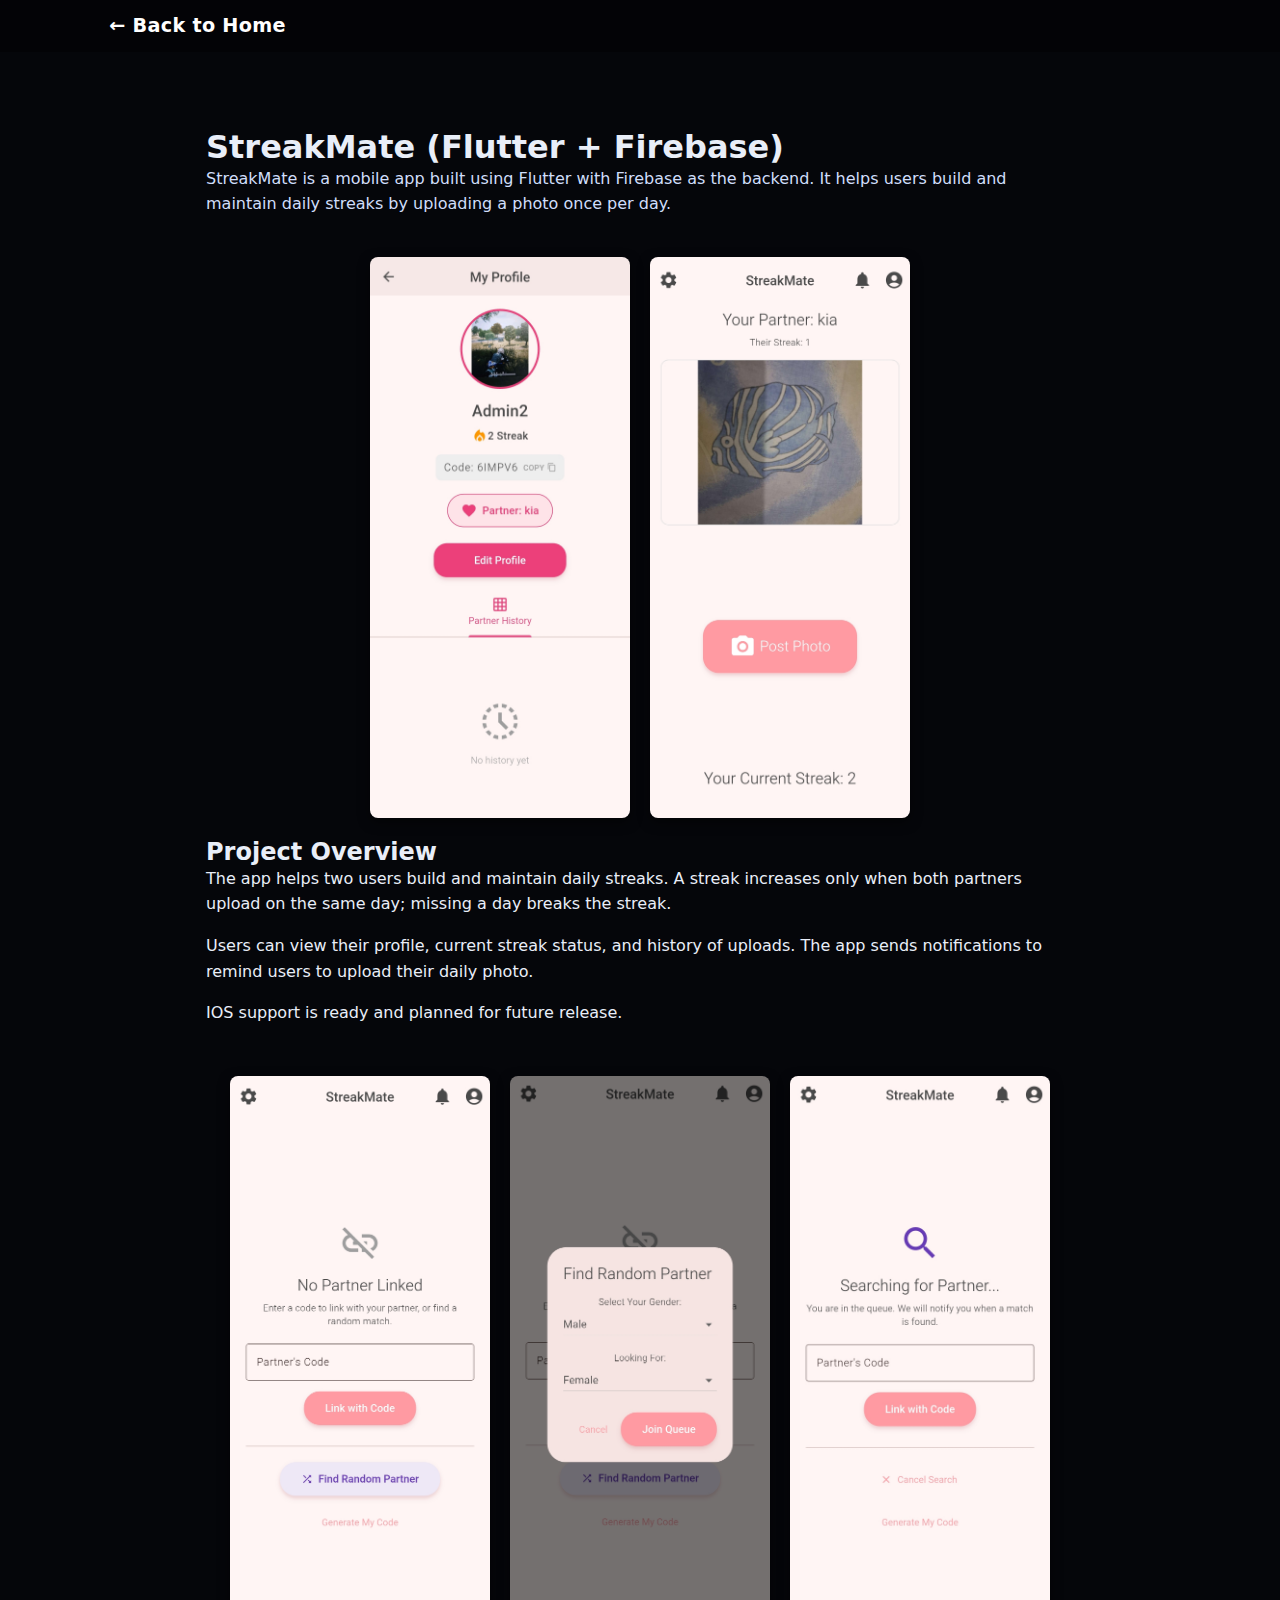
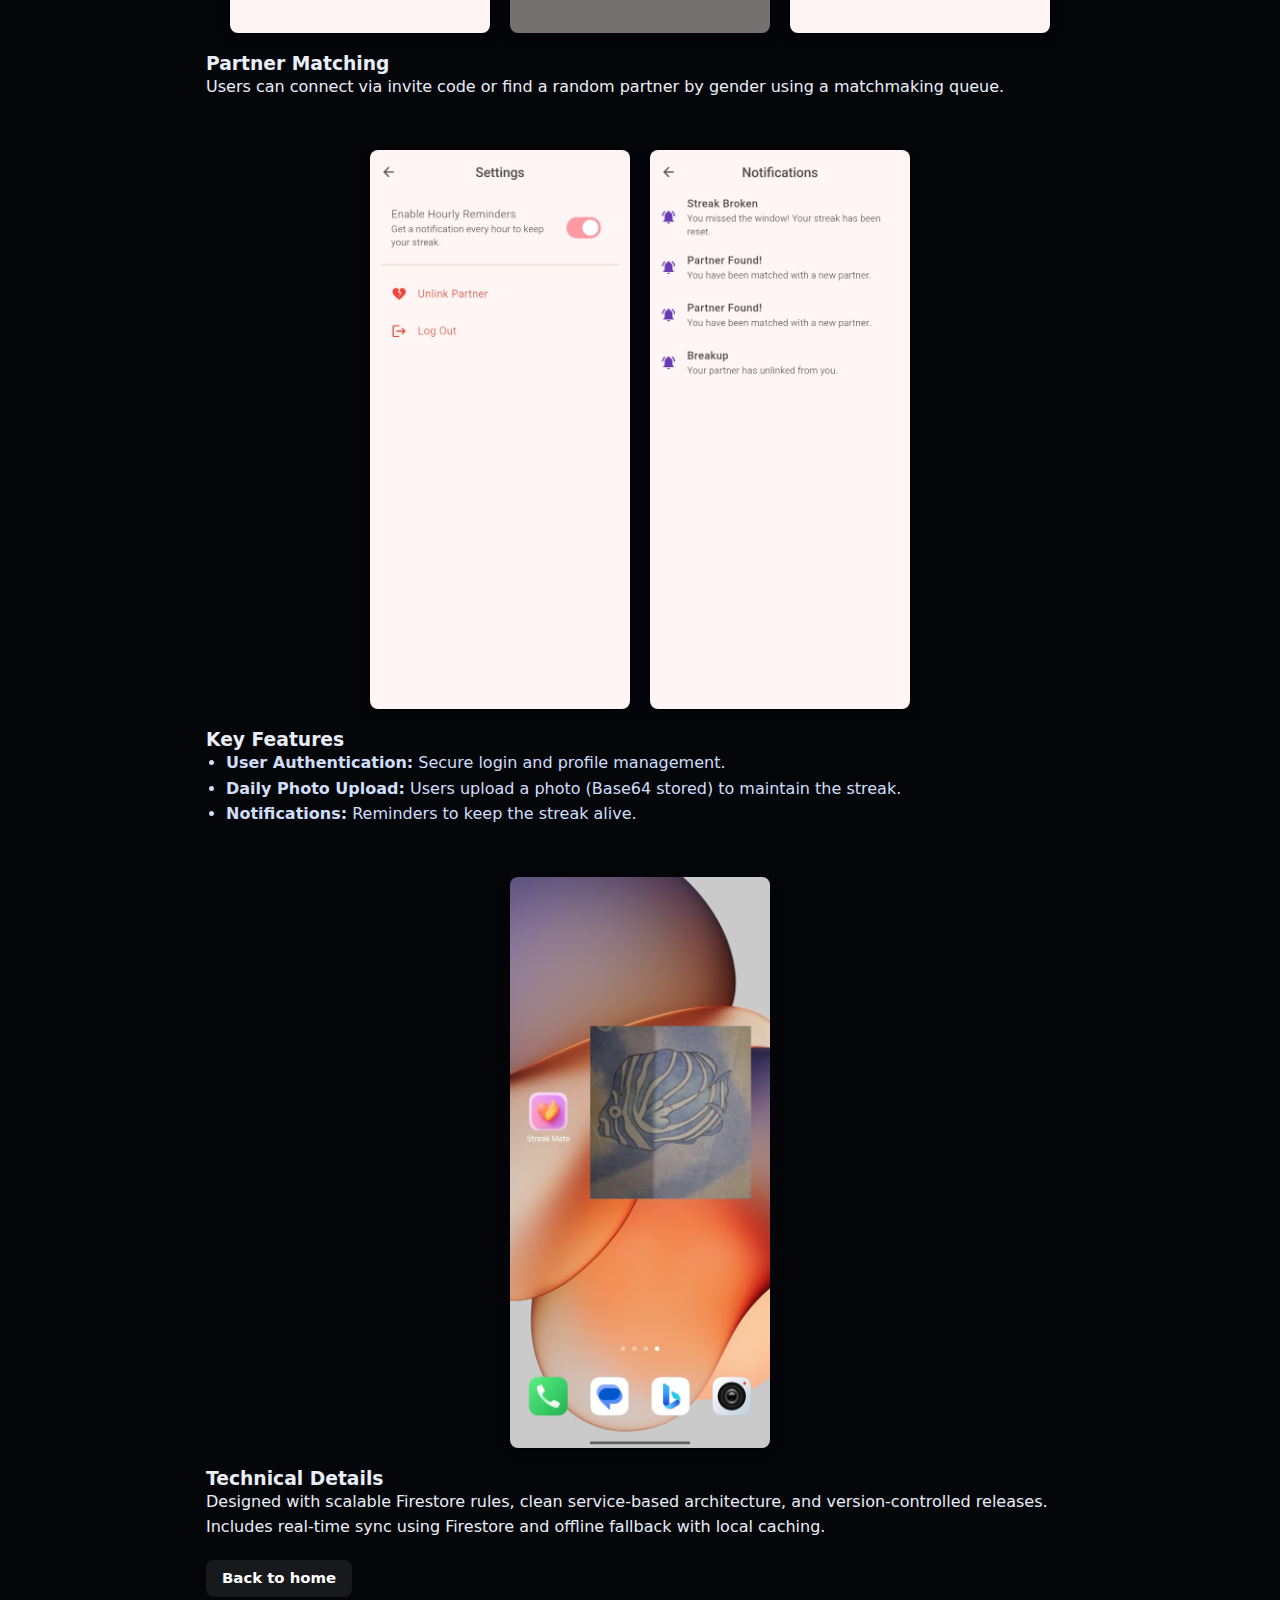
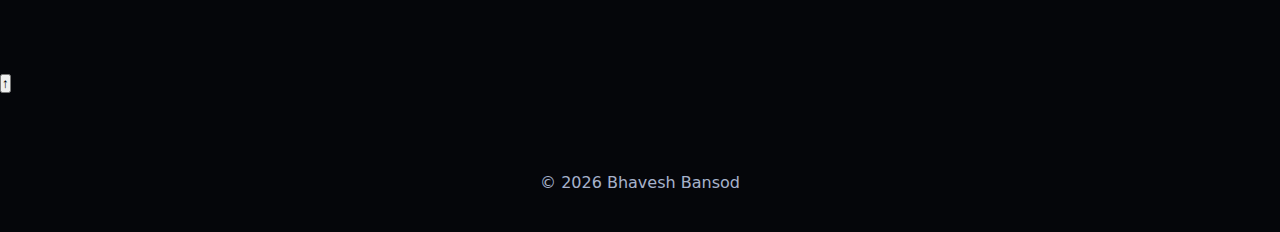
<file: StreakMate.html>
<!doctype html>
<html lang="en">
<head>
  <meta charset="utf-8" />
  <meta name="viewport" content="width=device-width,initial-scale=1" />
  <title>StreakMate - Project Details</title>
  <link rel="stylesheet" href="index.css" />
</head>
<body>
  <!-- Preloader -->
  <div id="preloader"><div class="spinner"></div></div>

  <header class="site-header" style="position:static;backdrop-filter:none;">
    <nav class="navbar" style="max-width:1100px;margin:0 auto;">
      <a class="brand" href="index.html">← Back to Home</a>
    </nav>
  </header>

  <main style="max-width:900px;margin:60px auto;padding:1rem;">
    <h1>StreakMate (Flutter + Firebase)</h1>
    <p style="color:#d0defa; margin-bottom:40px; line-height:1.6;">StreakMate is a mobile app built using Flutter with Firebase as the backend. It helps users build and maintain daily streaks by uploading a photo once per day.</p>

    <!-- Section 1: Core Experience -->
    <div style="display:flex; flex-wrap:wrap; gap:20px; justify-content:center; margin-bottom:20px;">
      <img src="images/StreakMate2.jpg" alt="Profile" style="max-width:260px; width:100%; border-radius:8px; box-shadow:0 4px 12px rgba(0,0,0,0.5);" />
      <img src="images/StreakMate3.jpg" alt="Streak View" style="max-width:260px; width:100%; border-radius:8px; box-shadow:0 4px 12px rgba(0,0,0,0.5);" />
    </div>
    <section style="margin-bottom:50px;">
      <h2>Project Overview</h2>
      <p style="margin-bottom:1rem; line-height:1.6;">
        The app helps two users build and maintain daily streaks. A streak increases only when both partners upload on the same day; missing a day breaks the streak.
      </p>
      <p style="line-height:1.6;">
        Users can view their profile, current streak status, and history of uploads. The app sends notifications to remind users to upload their daily photo.
      </p>
      <p style="margin-top:1rem; line-height:1.6;">
        IOS support is ready and planned for future release.
      </p>
    </section>

    <!-- Section 2: Matchmaking -->
    <div style="display:flex; flex-wrap:wrap; gap:20px; justify-content:center; margin-bottom:20px;">
      <img src="images/StreakMate6.jpg" alt="No Partner" style="max-width:260px; width:100%; border-radius:8px; box-shadow:0 4px 12px rgba(0,0,0,0.5);" />
      <img src="images/StreakMate7.jpg" alt="Filter" style="max-width:260px; width:100%; border-radius:8px; box-shadow:0 4px 12px rgba(0,0,0,0.5);" />
      <img src="images/StreakMate8.jpg" alt="Searching" style="max-width:260px; width:100%; border-radius:8px; box-shadow:0 4px 12px rgba(0,0,0,0.5);" />
    </div>
    <section style="margin-bottom:50px;">
      <h3>Partner Matching</h3>
      <p style="margin-bottom:1rem; line-height:1.6;">
        Users can connect via invite code or find a random partner by gender using a matchmaking queue.
      </p>
    </section>

    <!-- Section 3: Features -->
    <div style="display:flex; flex-wrap:wrap; gap:20px; justify-content:center; margin-bottom:20px;">
      <img src="images/StreakMate4.jpg" alt="Settings" style="max-width:260px; width:100%; border-radius:8px; box-shadow:0 4px 12px rgba(0,0,0,0.5);" />
      <img src="images/StreakMate5.jpg" alt="Notifications" style="max-width:260px; width:100%; border-radius:8px; box-shadow:0 4px 12px rgba(0,0,0,0.5);" />
    </div>
    <section style="margin-bottom:50px;">
      <h3>Key Features</h3>
      <ul style="margin-left:20px; margin-bottom:1.5rem; line-height:1.6; color:#d0defa;">
        <li><strong>User Authentication:</strong> Secure login and profile management.</li>
        <li><strong>Daily Photo Upload:</strong> Users upload a photo (Base64 stored) to maintain the streak.</li>
        <li><strong>Notifications:</strong> Reminders to keep the streak alive.</li>
      </ul>
    </section>

    <!-- Section 4: Technical -->
    <div style="display:flex; flex-wrap:wrap; gap:20px; justify-content:center; margin-bottom:20px;">
      <img src="images/StreakMate9.jpg" alt="Home Screen" style="max-width:260px; width:100%; border-radius:8px; box-shadow:0 4px 12px rgba(0,0,0,0.5);" />
    </div>
    <section>
      <h3>Technical Details</h3>
      <p style="line-height:1.6;">
        Designed with scalable Firestore rules, clean service-based architecture, and version-controlled releases. Includes real-time sync using Firestore and offline fallback with local caching.
      </p>
    </section>

    <p style="margin-top:20px;">
      <a class="btn" href="index.html">Back to home</a>
    </p>
  </main>

  <!-- Scroll to Top Button -->
  <button id="scrollTopBtn" aria-label="Scroll to top">↑</button>

  <footer class="site-footer" style="margin-top:40px;">
    <p>© <span id="year1"></span> Bhavesh Bansod</p>
  </footer>

  <script>
    document.getElementById('year1').textContent = new Date().getFullYear();

    // Preloader & Scroll Logic
    const preloader = document.getElementById('preloader');
    const scrollTopBtn = document.getElementById('scrollTopBtn');

    window.addEventListener('load', () => preloader.classList.add('hidden'));

    window.addEventListener('scroll', () => {
      if (window.scrollY > 300) scrollTopBtn.classList.add('show');
      else scrollTopBtn.classList.remove('show');
    });
    scrollTopBtn.addEventListener('click', () => window.scrollTo({ top: 0, behavior: 'smooth' }));

    // Smooth Transition
    document.querySelectorAll('a').forEach(link => {
      link.addEventListener('click', e => {
        const href = link.getAttribute('href');
        if (href && !href.startsWith('#') && !href.startsWith('mailto:') && link.target !== '_blank') {
          e.preventDefault();
          preloader.classList.remove('hidden');
          setTimeout(() => { window.location.href = href; }, 400);
        }
      });
    });
  </script>
</body>
</html>
</file>
<file: index.css>
/* ===== RESET & BASE ===== */
* { margin:0; padding:0; box-sizing:border-box; }
html,body {
  height:100%;
  font-family: Inter, system-ui, -apple-system, "Segoe UI", Roboto, Arial;
  background: #05060a;
  color: #e9eef8;
  scroll-behavior:smooth;
}

/* ===== BACKGROUND VIDEO (FORCED SAFE STACK) ===== */
.bg-video{
  position: fixed;
  top: 0;
  left: 50%;
  transform: translateX(-50%);
  width: 100vw;
  height: 100vh;
  object-fit: cover;
  z-index: -999;       /* VERY low to guarantee it's behind everything */
  filter: brightness(0.35);
  pointer-events: none;
}

/* Optional visual overlay (in case you add .video-overlay element) */
.video-overlay {
  position: fixed;
  inset: 0;
  background: rgba(0,0,0,0.35);
  z-index: -998;       /* just above video but still behind content */
  pointer-events: none;
}

/* ============================================================
   NAVIGATION
   (site header sits above video)
============================================================ */
.site-header{
  position: fixed;
  top:0; left:0; right:0;
  backdrop-filter: blur(10px);
  background: rgba(0,0,0,0.35);
  z-index: 110;
}

.navbar{
  max-width:1150px;
  margin:0 auto;
  padding:0.9rem 1.2rem;
  display:flex;
  align-items:center;
  justify-content:space-between;
}

.brand{
  color:#fff;
  font-size:1.2rem;
  font-weight:600;
  text-decoration:none;
  letter-spacing:0.3px;
}

.nav-menu{
  list-style:none;
  display:flex;
  gap:1.25rem;
}

.nav-menu a{
  color:#dce8ff;
  font-size:0.97rem;
  padding:0.45rem 0.75rem;
  border-radius:6px;
  text-decoration:none;
  transition:0.2s ease;
}
.nav-menu a:hover{ background: rgba(255,255,255,0.09); color:#fff; }

/* Hamburger */
.hamburger{ display:none; width:38px; height:32px; border:none; background:transparent; cursor:pointer; flex-direction:column; justify-content:center; gap:5px; }
.hamburger .bar{ height:3px; width:100%; background:#dce8ff; border-radius:2px; transition:0.25s; }

/* Mobile nav */
@media (max-width:780px){
  .hamburger{ display:flex; }
  .nav-menu{
    position:absolute; top:64px; left:0; right:0;
    flex-direction:column; gap:0;
    background: rgba(0,0,0,0.75);
    padding:0.7rem 1rem; display:none; backdrop-filter:blur(10px);
    z-index:112;
  }
  .nav-menu.open{ display:flex; }
}

/* ============================================================
   MAIN LAYOUT
============================================================ */
.site-main{
  max-width:1100px;
  margin:0 auto;
  padding:100px 1rem 2rem;
  position:relative;
  z-index: 10; /* content above header/video */
}

.section{ padding:70px 0; }
.section h2{ font-size:1.7rem; color:#fff; margin-bottom:1rem; letter-spacing:0.3px; }

/* ============================================================
   ABOUT
============================================================ */
.about-inner{
  display:grid;
  grid-template-columns:220px 1fr;
  gap:2rem;
  align-items:center;
}

.photo img{
  width:220px; height:220px; object-fit:cover; border-radius:14px;
  border:2px solid rgba(255,255,255,0.1); box-shadow:0 8px 22px rgba(0,0,0,0.45);
}

.intro h1{ font-size:2rem; color:#fff; margin-bottom:0.6rem; }
.lead{ color:#d0defa; font-size:1rem; line-height:1.55; margin-bottom:1rem; }

/* Buttons */
.btn{
  display:inline-block; padding:0.6rem 1rem; border-radius:8px; text-decoration:none;
  font-size:0.93rem; font-weight:600; background:rgba(255,255,255,0.08); color:#fff;
  transition:0.25s ease;
}
.btn:hover{ background: rgba(255,255,255,0.15); }
.btn-outline{ border:1px solid rgba(255,255,255,0.15); background:transparent; }
.btn-icon{ margin-left:0.6rem; }
.btn-small{ padding:0.4rem 0.7rem; }

/* CTA row */
.cta{ display:flex; gap:0.7rem; flex-wrap:wrap; align-items:center; }

/* ============================================================
   SKILLS
============================================================ */
.skill-grid{
  display:grid;
  grid-template-columns: repeat(3,1fr);
  gap:1.2rem; margin-top:1.5rem;
}
.skill-col{
  background: rgba(255,255,255,0.04);
  padding:1.2rem; border-radius:10px;
  box-shadow: 0 8px 28px rgba(0,0,0,0.35);
}
.skill-col h3{ font-size:1.1rem; color:#fff; margin-bottom:0.8rem; }
.skill-col ul li{ color:#d0defa; margin-bottom:0.45rem; }

/* ============================================================
   PROJECTS
============================================================ */
.projects-grid{
  display:grid;
  grid-template-columns: repeat(auto-fit, minmax(270px,1fr));
  gap:1.4rem; margin-top:1.5rem;
}
.project-card{
  background: rgba(255,255,255,0.04); border-radius:12px; overflow:hidden;
  display:flex; flex-direction:column; box-shadow:0 8px 25px rgba(0,0,0,0.45);
}
.project-thumb{ height:170px; background: rgba(255,255,255,0.03); display:flex; align-items:center; justify-content:center; }
.placeholder-img{ width:100%; height:100%; color:#fff; display:flex; align-items:center; justify-content:center; background:linear-gradient(135deg, rgba(255,255,255,0.05), rgba(255,255,255,0.02)); font-weight:600; }
.project-body{ padding:1.1rem; }
.tags{ font-size:0.85rem; color:#9bb8ff; margin-bottom:0.4rem; }
.desc{ color:#d0defa; margin-bottom:0.8rem; }

/* ============================================================
   CONTACT
============================================================ */
.contact-grid{ display:grid; grid-template-columns:1fr 1fr; gap:1.2rem; margin-top:1.5rem; }
.contact-info p{ color:#d0defa; margin-bottom:0.8rem; line-height:1.45; }
.contact-form textarea{ width:100%; padding:0.9rem; border-radius:10px; border:1px solid rgba(255,255,255,0.1); background:rgba(0,0,0,0.35); color:#fff; resize:vertical; height:150px; }

/* ============================================================
   FOOTER
============================================================ */
.site-footer{ padding:2.5rem 1rem; text-align:center; color:#d0defa; opacity:0.8; }

/* ============================================================
   MODAL
============================================================ */
.modal{
  position:fixed; inset:0; display:grid; place-items:center;
  background: rgba(0,0,0,0.55); backdrop-filter: blur(6px);
  opacity:0; pointer-events:none; transition:0.25s ease; z-index:999;
}
.modal.open{ opacity:1; pointer-events:auto; }
.modal-content{ background: rgba(255,255,255,0.07); padding:1.7rem 1.4rem; border-radius:12px; box-shadow:0 8px 28px rgba(0,0,0,0.55); width:min(400px,90%); text-align:center; }
.modal-actions{ display:flex; justify-content:center; gap:0.8rem; margin-top:1.2rem; }

/* ============================================================
   RESPONSIVE
============================================================ */
@media (max-width:900px){
  .about-inner{ grid-template-columns:150px 1fr; }
  .photo img{ width:150px; height:150px; }
}
@media (max-width:700px){
  .about-inner{ grid-template-columns:1fr; text-align:center; }
  .photo{ display:flex; justify-content:center; }
  .skill-grid{ grid-template-columns:1fr; }
  .contact-grid{ grid-template-columns:1fr; }
}

/* small niceties */
a,button{ -webkit-tap-highlight-color: transparent; outline-offset:3px; }

/* Project card hover lift */
.project-card {
  transition: transform 0.25s ease, box-shadow 0.25s ease;
}

.project-card:hover {
  transform: translateY(-6px);
  box-shadow: 0 10px 25px rgba(0,0,0,0.45);
}

/* Section soft dividers */
.section {
  position: relative;
}

.section::before {
  content:"";
  position: absolute;
  top: 0;
  left: 0;
  width: 100%;
  height: 1px;
  background: linear-gradient(to right, transparent, rgba(255,255,255,0.12), transparent);
}

/* Fade-up animation */
.fade-up {
  opacity: 0;
  transform: translateY(20px);
  transition: opacity .6s ease, transform .6s ease;
}

.fade-up.show {
  opacity: 1;
  transform: translateY(0);
}
</file>
